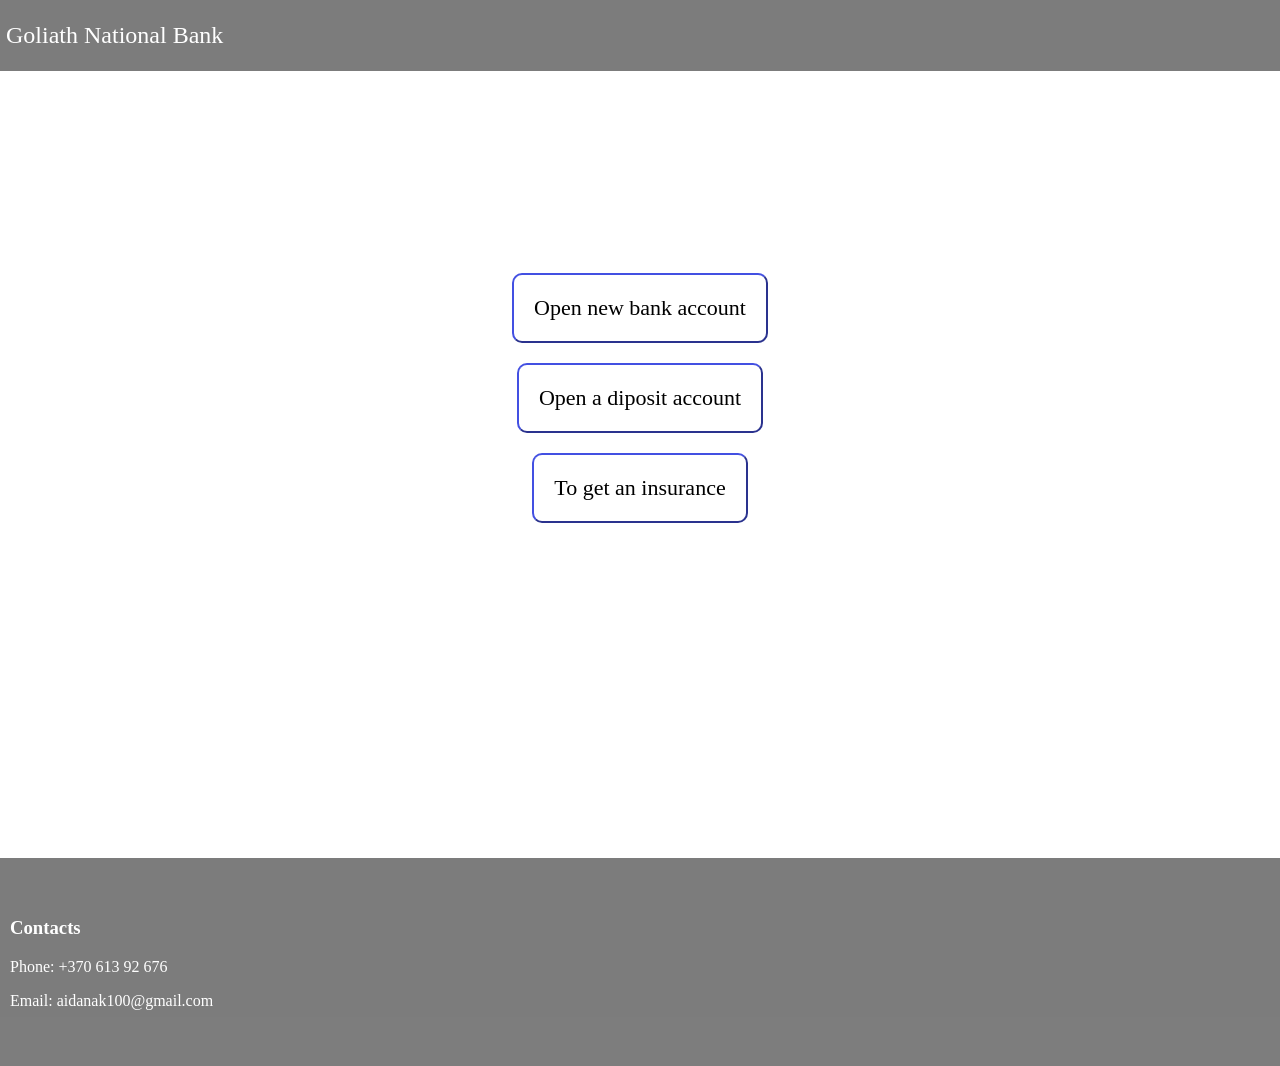
<file: hw2/index.html>
<!DOCTYPE html>
<html lang="en">

<head>
    <meta charset="utf-8">
    <title>Goliath National Bank Line-up System</title>

    <link href="assets/main.css" rel="stylesheet">
</head>

<body>
    <header id="header" class="header">
        <div>
            <a href="index.html" class="logo">
                <h1 class="sitename">Goliath National Bank</h1>
            </a>
        </div>
    </header>

    <main class="main">
        <section>
            <div class="container">
                <div class="first-btn">
                    <a href="open_new_bank_account.html" class="open_new_bank_account">
                        <button>Open new bank account</button>
                    </a>
                </div>

                <div>
                    <a href="open_a deposit.html" class="open_a_deposit">
                        <button>Open a diposit account</button>
                    </a>
                </div>

                <div>
                    <a href="insurance.html" class="open_a_deposit">
                    <button>To get an insurance</button>
                    </a>
                </div>

            </div>
        </section>
        
    </main>

    <footer id="footer" class="footer">
        <div class="container">
            <h3>Contacts</h3>
            <p>Phone: +370 613 92 676</p>
            <p>Email: aidanak100@gmail.com</p>
        </div>
    </footer>

</body>
</file>
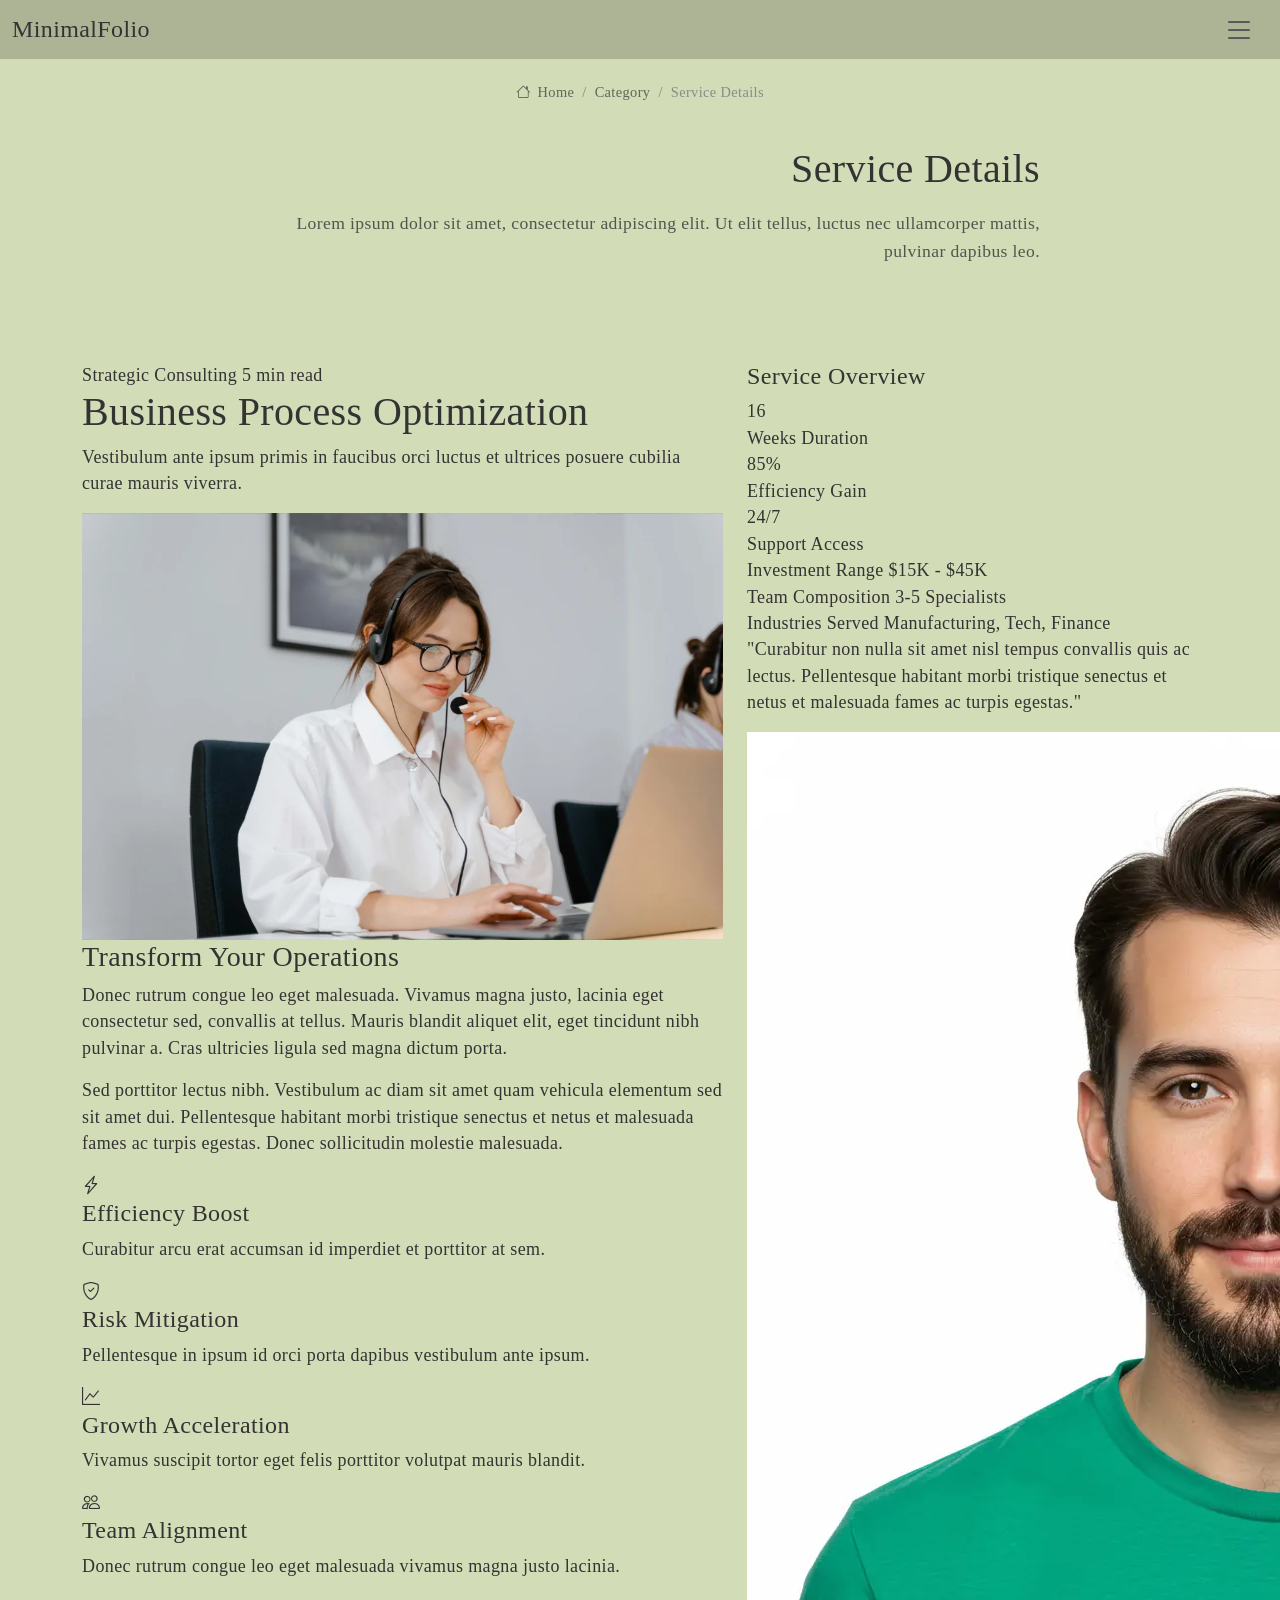
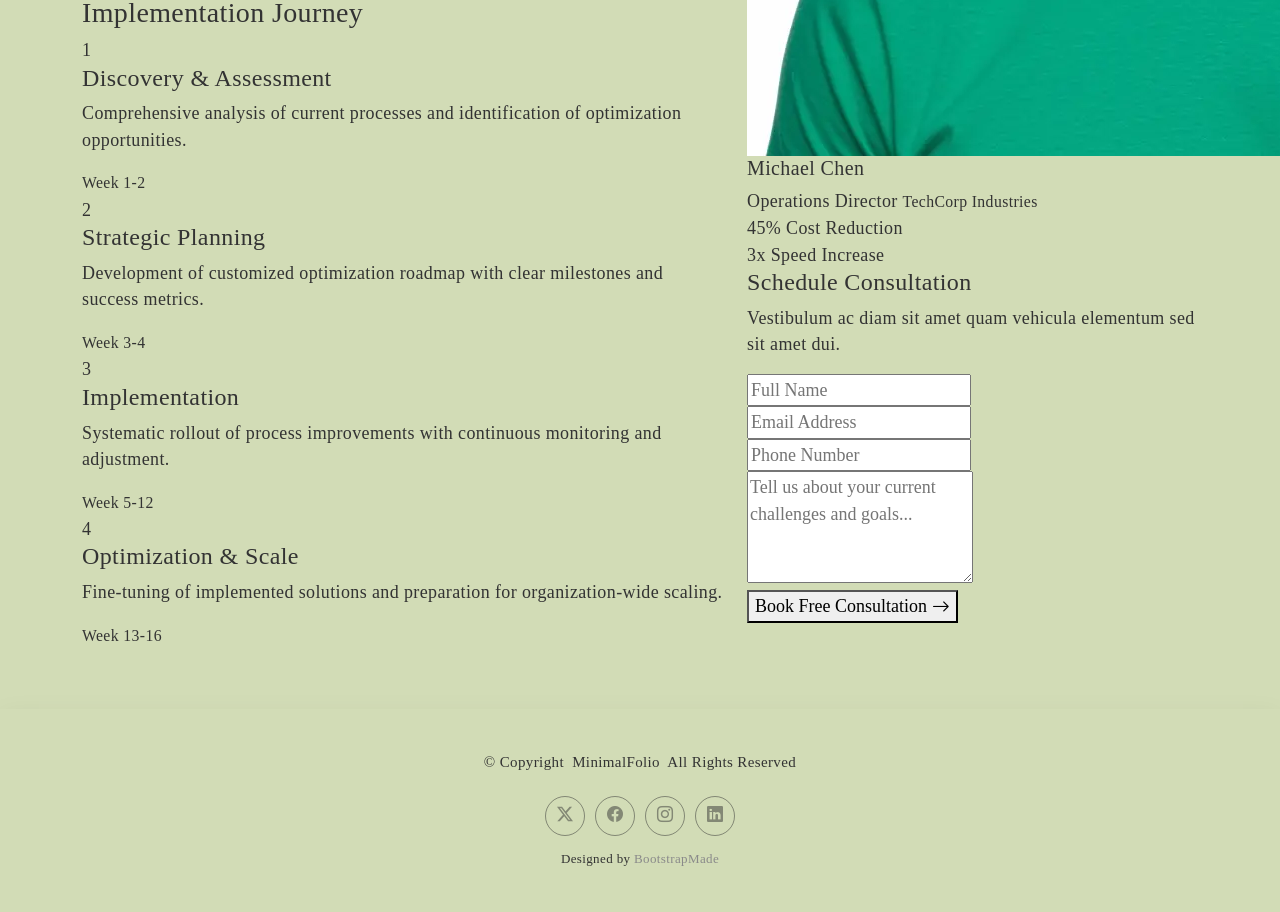
<file: service-details.html>
<!DOCTYPE html>
<html lang="en">

<head>
  <meta charset="utf-8">
  <meta content="width=device-width, initial-scale=1.0" name="viewport">
  <title>Service Details - MinimalFolio Bootstrap Template</title>
  <meta name="description" content="">
  <meta name="keywords" content="">

  <!-- Favicons -->
  <link href="assets/img/favicon.png" rel="icon">
  <link href="assets/img/apple-touch-icon.png" rel="apple-touch-icon">

  <!-- Fonts -->
  <link href="https://fonts.googleapis.com" rel="preconnect">
  <link href="https://fonts.gstatic.com" rel="preconnect" crossorigin>
  <link href="https://fonts.googleapis.com/css2?family=Roboto:ital,wght@0,100;0,300;0,400;0,500;0,700;0,900;1,100;1,300;1,400;1,500;1,700;1,900&family=Raleway:ital,wght@0,100;0,200;0,300;0,400;0,500;0,600;0,700;0,800;0,900;1,100;1,200;1,300;1,400;1,500;1,600;1,700;1,800;1,900&family=Quicksand:wght@300;400;500;600;700&display=swap" rel="stylesheet">

  <!-- Vendor CSS Files -->
  <link href="assets/vendor/bootstrap/css/bootstrap.min.css" rel="stylesheet">
  <link href="assets/vendor/bootstrap-icons/bootstrap-icons.css" rel="stylesheet">
  <link href="assets/vendor/aos/aos.css" rel="stylesheet">
  <link href="assets/vendor/glightbox/css/glightbox.min.css" rel="stylesheet">
  <link href="assets/vendor/swiper/swiper-bundle.min.css" rel="stylesheet">

  <!-- Main CSS File -->
  <link href="assets/css/main.css" rel="stylesheet">

  <!-- =======================================================
  * Template Name: MinimalFolio
  * Template URL: https://bootstrapmade.com/minimalfolio-bootstrap-portfolio-template/
  * Updated: Aug 05 2025 with Bootstrap v5.3.7
  * Author: BootstrapMade.com
  * License: https://bootstrapmade.com/license/
  ======================================================== -->
</head>

<body class="service-details-page">

  <header id="header" class="header d-flex align-items-center position-relative">
    <div class="container-fluid position-relative d-flex align-items-center justify-content-between">

      <a href="index.html" class="logo d-flex align-items-center">
        <!-- Uncomment the line below if you also wish to use an image logo -->
        <!-- <img src="assets/img/logo.webp" alt=""> -->
        <h1 class="sitename">MinimalFolio</h1>
      </a>

      <nav id="navmenu" class="navmenu">
        <ul>
          <li><a href="#hero">Home</a></li>
          <li><a href="#about">About</a></li>
          <li><a href="#resume">Resume</a></li>
          <li><a href="#portfolio">Portfolio</a></li>
          <li><a href="#services">Services</a></li>
          <li class="dropdown"><a href="#"><span>Dropdown</span> <i class="bi bi-chevron-down toggle-dropdown"></i></a>
            <ul>
              <li><a href="#">Dropdown 1</a></li>
              <li class="dropdown"><a href="#"><span>Deep Dropdown</span> <i class="bi bi-chevron-down toggle-dropdown"></i></a>
                <ul>
                  <li><a href="#">Deep Dropdown 1</a></li>
                  <li><a href="#">Deep Dropdown 2</a></li>
                  <li><a href="#">Deep Dropdown 3</a></li>
                  <li><a href="#">Deep Dropdown 4</a></li>
                  <li><a href="#">Deep Dropdown 5</a></li>
                </ul>
              </li>
              <li><a href="#">Dropdown 2</a></li>
              <li><a href="#">Dropdown 3</a></li>
              <li><a href="#">Dropdown 4</a></li>
            </ul>
          </li>
          <li><a href="#contact">Contact</a></li>
        </ul>
        <i class="mobile-nav-toggle d-xl-none bi bi-list"></i>
      </nav>

    </div>
  </header>

  <main class="main">

    <!-- Page Title -->
    <div class="page-title">
      <div class="breadcrumbs">
        <nav aria-label="breadcrumb">
          <ol class="breadcrumb">
            <li class="breadcrumb-item"><a href="#"><i class="bi bi-house"></i> Home</a></li>
            <li class="breadcrumb-item"><a href="#">Category</a></li>
            <li class="breadcrumb-item active current">Service Details</li>
          </ol>
        </nav>
      </div>

      <div class="title-wrapper">
        <h1>Service Details</h1>
        <p>Lorem ipsum dolor sit amet, consectetur adipiscing elit. Ut elit tellus, luctus nec ullamcorper mattis, pulvinar dapibus leo.</p>
      </div>
    </div><!-- End Page Title -->

    <!-- Service Details Section -->
    <section id="service-details" class="service-details section">

      <div class="container" data-aos="fade-up" data-aos-delay="100">

        <div class="row">

          <!-- Main Content Area -->
          <div class="col-lg-7">

            <!-- Hero Service Introduction -->
            <div class="service-hero" data-aos="fade-up" data-aos-delay="100">
              <div class="service-meta">
                <span class="service-category">Strategic Consulting</span>
                <span class="reading-time">5 min read</span>
              </div>
              <h1>Business Process Optimization</h1>
              <p class="service-description">Vestibulum ante ipsum primis in faucibus orci luctus et ultrices posuere cubilia curae mauris viverra.</p>
            </div>

            <!-- Service Visual -->
            <div class="service-visual" data-aos="zoom-in" data-aos-delay="200">
              <img src="assets/img/services/services-7.webp" alt="Business Process Optimization" class="img-fluid">
            </div>

            <!-- Service Content -->
            <div class="service-narrative" data-aos="fade-up" data-aos-delay="300">
              <h3>Transform Your Operations</h3>
              <p>Donec rutrum congue leo eget malesuada. Vivamus magna justo, lacinia eget consectetur sed, convallis at tellus. Mauris blandit aliquet elit, eget tincidunt nibh pulvinar a. Cras ultricies ligula sed magna dictum porta.</p>

              <p>Sed porttitor lectus nibh. Vestibulum ac diam sit amet quam vehicula elementum sed sit amet dui. Pellentesque habitant morbi tristique senectus et netus et malesuada fames ac turpis egestas. Donec sollicitudin molestie malesuada.</p>

              <!-- Key Benefits Grid -->
              <div class="benefits-grid" data-aos="fade-up" data-aos-delay="400">
                <div class="benefit-card">
                  <div class="benefit-icon">
                    <i class="bi bi-lightning-charge"></i>
                  </div>
                  <h4>Efficiency Boost</h4>
                  <p>Curabitur arcu erat accumsan id imperdiet et porttitor at sem.</p>
                </div>

                <div class="benefit-card">
                  <div class="benefit-icon">
                    <i class="bi bi-shield-check"></i>
                  </div>
                  <h4>Risk Mitigation</h4>
                  <p>Pellentesque in ipsum id orci porta dapibus vestibulum ante ipsum.</p>
                </div>

                <div class="benefit-card">
                  <div class="benefit-icon">
                    <i class="bi bi-graph-up"></i>
                  </div>
                  <h4>Growth Acceleration</h4>
                  <p>Vivamus suscipit tortor eget felis porttitor volutpat mauris blandit.</p>
                </div>

                <div class="benefit-card">
                  <div class="benefit-icon">
                    <i class="bi bi-people"></i>
                  </div>
                  <h4>Team Alignment</h4>
                  <p>Donec rutrum congue leo eget malesuada vivamus magna justo lacinia.</p>
                </div>
              </div>

            </div>

            <!-- Implementation Timeline -->
            <div class="timeline-section" data-aos="fade-up" data-aos-delay="500">
              <h3>Implementation Journey</h3>
              <div class="timeline">
                <div class="timeline-item">
                  <div class="timeline-marker">
                    <span>1</span>
                  </div>
                  <div class="timeline-content">
                    <h4>Discovery &amp; Assessment</h4>
                    <p>Comprehensive analysis of current processes and identification of optimization opportunities.</p>
                    <small>Week 1-2</small>
                  </div>
                </div>

                <div class="timeline-item">
                  <div class="timeline-marker">
                    <span>2</span>
                  </div>
                  <div class="timeline-content">
                    <h4>Strategic Planning</h4>
                    <p>Development of customized optimization roadmap with clear milestones and success metrics.</p>
                    <small>Week 3-4</small>
                  </div>
                </div>

                <div class="timeline-item">
                  <div class="timeline-marker">
                    <span>3</span>
                  </div>
                  <div class="timeline-content">
                    <h4>Implementation</h4>
                    <p>Systematic rollout of process improvements with continuous monitoring and adjustment.</p>
                    <small>Week 5-12</small>
                  </div>
                </div>

                <div class="timeline-item">
                  <div class="timeline-marker">
                    <span>4</span>
                  </div>
                  <div class="timeline-content">
                    <h4>Optimization &amp; Scale</h4>
                    <p>Fine-tuning of implemented solutions and preparation for organization-wide scaling.</p>
                    <small>Week 13-16</small>
                  </div>
                </div>
              </div>
            </div>

          </div><!-- End Main Content -->

          <!-- Service Sidebar -->
          <div class="col-lg-5">
            <div class="service-sidebar" data-aos="fade-up" data-aos-delay="200">

              <!-- Service Overview Card -->
              <div class="overview-card">
                <div class="overview-header">
                  <h4>Service Overview</h4>
                </div>
                <div class="overview-stats">
                  <div class="stat-item">
                    <div class="stat-number">16</div>
                    <div class="stat-label">Weeks Duration</div>
                  </div>
                  <div class="stat-item">
                    <div class="stat-number">85%</div>
                    <div class="stat-label">Efficiency Gain</div>
                  </div>
                  <div class="stat-item">
                    <div class="stat-number">24/7</div>
                    <div class="stat-label">Support Access</div>
                  </div>
                </div>

                <div class="overview-details">
                  <div class="detail-row">
                    <span class="detail-label">Investment Range</span>
                    <span class="detail-value">$15K - $45K</span>
                  </div>
                  <div class="detail-row">
                    <span class="detail-label">Team Composition</span>
                    <span class="detail-value">3-5 Specialists</span>
                  </div>
                  <div class="detail-row">
                    <span class="detail-label">Industries Served</span>
                    <span class="detail-value">Manufacturing, Tech, Finance</span>
                  </div>
                </div>
              </div>

              <!-- Client Success Story -->
              <div class="success-story">
                <div class="story-quote">
                  <p>"Curabitur non nulla sit amet nisl tempus convallis quis ac lectus. Pellentesque habitant morbi tristique senectus et netus et malesuada fames ac turpis egestas."</p>
                </div>
                <div class="story-author">
                  <img src="assets/img/person/person-m-8.webp" alt="Michael Chen" class="author-avatar">
                  <div class="author-details">
                    <h5>Michael Chen</h5>
                    <span>Operations Director</span>
                    <small>TechCorp Industries</small>
                  </div>
                </div>
                <div class="story-metrics">
                  <div class="metric">
                    <span class="metric-value">45%</span>
                    <span class="metric-label">Cost Reduction</span>
                  </div>
                  <div class="metric">
                    <span class="metric-value">3x</span>
                    <span class="metric-label">Speed Increase</span>
                  </div>
                </div>
              </div>

              <!-- Consultation Form -->
              <div class="consultation-form">
                <div class="form-header">
                  <h4>Schedule Consultation</h4>
                  <p>Vestibulum ac diam sit amet quam vehicula elementum sed sit amet dui.</p>
                </div>

                <form action="forms/consultation.php" method="post" class="php-email-form">
                  <div class="form-group">
                    <input type="text" name="name" class="form-input" placeholder="Full Name" required="">
                  </div>

                  <div class="form-group">
                    <input type="email" name="email" class="form-input" placeholder="Email Address" required="">
                  </div>

                  <div class="form-group">
                    <input type="tel" name="phone" class="form-input" placeholder="Phone Number">
                  </div>

                  <input type="hidden" name="subject" value="Business Process Optimization Consultation">

                  <div class="form-group">
                    <textarea name="message" class="form-input" rows="4" placeholder="Tell us about your current challenges and goals..." required=""></textarea>
                  </div>

                  <div class="loading">Loading</div>
                  <div class="error-message"></div>
                  <div class="sent-message">Your consultation request has been sent. Thank you!</div>

                  <button type="submit" class="btn-consultation">
                    <span>Book Free Consultation</span>
                    <i class="bi bi-arrow-right"></i>
                  </button>
                </form>
              </div>

            </div>
          </div><!-- End Sidebar -->

        </div>

      </div>

    </section><!-- /Service Details Section -->

  </main>

  <footer id="footer" class="footer">

    <div class="container">
      <div class="copyright text-center ">
        <p>© <span>Copyright</span> <strong class="px-1 sitename">MinimalFolio</strong> <span>All Rights Reserved</span></p>
      </div>
      <div class="social-links d-flex justify-content-center">
        <a href=""><i class="bi bi-twitter-x"></i></a>
        <a href=""><i class="bi bi-facebook"></i></a>
        <a href=""><i class="bi bi-instagram"></i></a>
        <a href=""><i class="bi bi-linkedin"></i></a>
      </div>
      <div class="credits">
        <!-- All the links in the footer should remain intact. -->
        <!-- You can delete the links only if you've purchased the pro version. -->
        <!-- Licensing information: https://bootstrapmade.com/license/ -->
        <!-- Purchase the pro version with working PHP/AJAX contact form: [buy-url] -->
        Designed by <a href="https://bootstrapmade.com/">BootstrapMade</a>
      </div>
    </div>

  </footer>

  <!-- Scroll Top -->
  <a href="#" id="scroll-top" class="scroll-top d-flex align-items-center justify-content-center"><i class="bi bi-arrow-up-short"></i></a>

  <!-- Preloader -->
  <div id="preloader">
    <div></div>
    <div></div>
    <div></div>
    <div></div>
  </div>

  <!-- Vendor JS Files -->
  <script src="assets/vendor/bootstrap/js/bootstrap.bundle.min.js"></script>
  <script src="assets/vendor/php-email-form/validate.js"></script>
  <script src="assets/vendor/aos/aos.js"></script>
  <script src="assets/vendor/typed.js/typed.umd.js"></script>
  <script src="assets/vendor/waypoints/noframework.waypoints.js"></script>
  <script src="assets/vendor/imagesloaded/imagesloaded.pkgd.min.js"></script>
  <script src="assets/vendor/isotope-layout/isotope.pkgd.min.js"></script>
  <script src="assets/vendor/glightbox/js/glightbox.min.js"></script>
  <script src="assets/vendor/swiper/swiper-bundle.min.js"></script>

  <!-- Main JS File -->
  <script src="assets/js/main.js"></script>

</body>

</html>
</file>
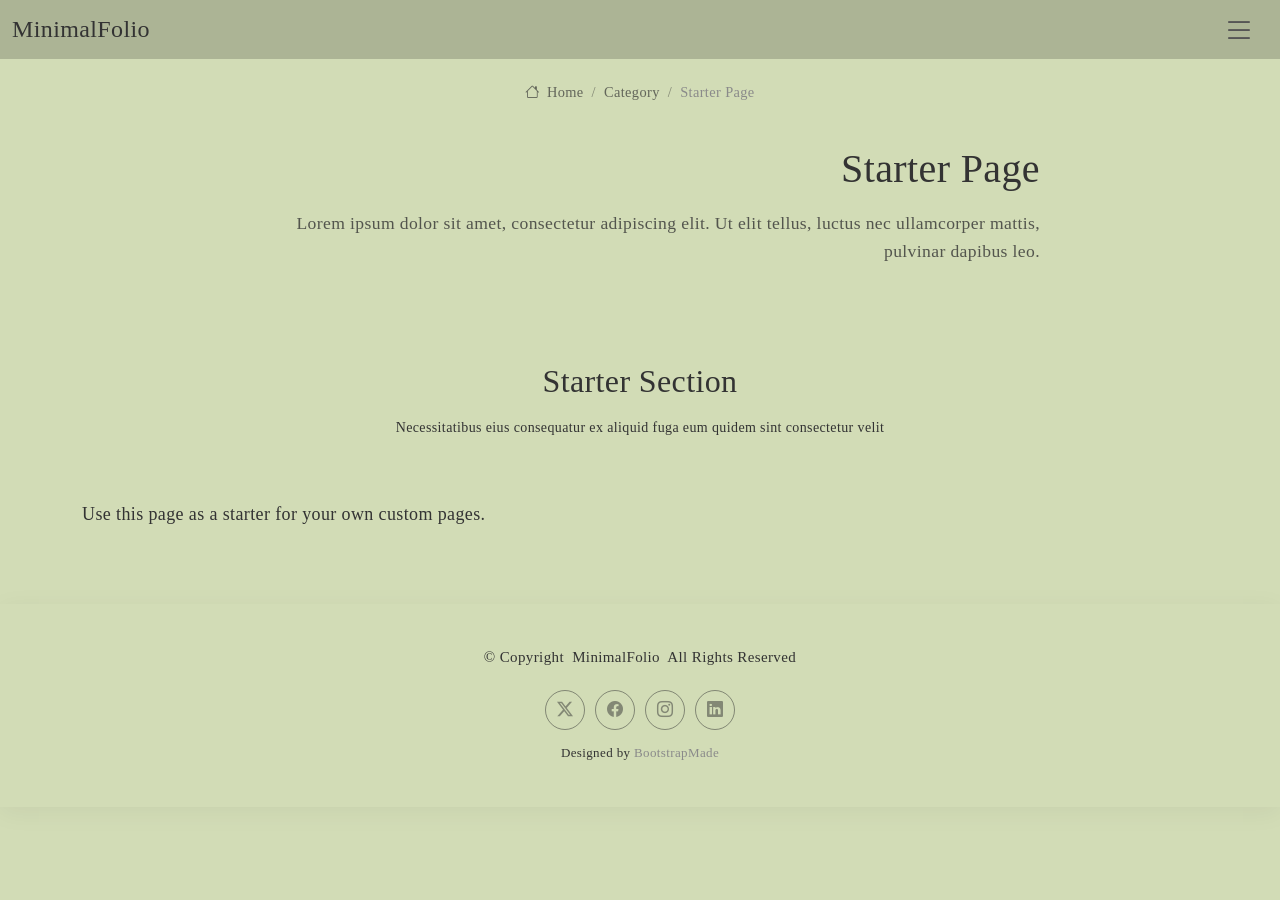
<file: starter-page.html>
<!DOCTYPE html>
<html lang="en">

<head>
  <meta charset="utf-8">
  <meta content="width=device-width, initial-scale=1.0" name="viewport">
  <title>Starter Page - MinimalFolio Bootstrap Template</title>
  <meta name="description" content="">
  <meta name="keywords" content="">

  <!-- Favicons -->
  <link href="assets/img/favicon.png" rel="icon">
  <link href="assets/img/apple-touch-icon.png" rel="apple-touch-icon">

  <!-- Fonts -->
  <link href="https://fonts.googleapis.com" rel="preconnect">
  <link href="https://fonts.gstatic.com" rel="preconnect" crossorigin>
  <link href="https://fonts.googleapis.com/css2?family=Roboto:ital,wght@0,100;0,300;0,400;0,500;0,700;0,900;1,100;1,300;1,400;1,500;1,700;1,900&family=Raleway:ital,wght@0,100;0,200;0,300;0,400;0,500;0,600;0,700;0,800;0,900;1,100;1,200;1,300;1,400;1,500;1,600;1,700;1,800;1,900&family=Quicksand:wght@300;400;500;600;700&display=swap" rel="stylesheet">

  <!-- Vendor CSS Files -->
  <link href="assets/vendor/bootstrap/css/bootstrap.min.css" rel="stylesheet">
  <link href="assets/vendor/bootstrap-icons/bootstrap-icons.css" rel="stylesheet">
  <link href="assets/vendor/aos/aos.css" rel="stylesheet">
  <link href="assets/vendor/glightbox/css/glightbox.min.css" rel="stylesheet">
  <link href="assets/vendor/swiper/swiper-bundle.min.css" rel="stylesheet">

  <!-- Main CSS File -->
  <link href="assets/css/main.css" rel="stylesheet">

  <!-- =======================================================
  * Template Name: MinimalFolio
  * Template URL: https://bootstrapmade.com/minimalfolio-bootstrap-portfolio-template/
  * Updated: Aug 05 2025 with Bootstrap v5.3.7
  * Author: BootstrapMade.com
  * License: https://bootstrapmade.com/license/
  ======================================================== -->
</head>

<body class="starter-page-page">

  <header id="header" class="header d-flex align-items-center position-relative">
    <div class="container-fluid position-relative d-flex align-items-center justify-content-between">

      <a href="index.html" class="logo d-flex align-items-center">
        <!-- Uncomment the line below if you also wish to use an image logo -->
        <!-- <img src="assets/img/logo.webp" alt=""> -->
        <h1 class="sitename">MinimalFolio</h1>
      </a>

      <nav id="navmenu" class="navmenu">
        <ul>
          <li><a href="#hero">Home</a></li>
          <li><a href="#about">About</a></li>
          <li><a href="#resume">Resume</a></li>
          <li><a href="#portfolio">Portfolio</a></li>
          <li><a href="#services">Services</a></li>
          <li class="dropdown"><a href="#"><span>Dropdown</span> <i class="bi bi-chevron-down toggle-dropdown"></i></a>
            <ul>
              <li><a href="#">Dropdown 1</a></li>
              <li class="dropdown"><a href="#"><span>Deep Dropdown</span> <i class="bi bi-chevron-down toggle-dropdown"></i></a>
                <ul>
                  <li><a href="#">Deep Dropdown 1</a></li>
                  <li><a href="#">Deep Dropdown 2</a></li>
                  <li><a href="#">Deep Dropdown 3</a></li>
                  <li><a href="#">Deep Dropdown 4</a></li>
                  <li><a href="#">Deep Dropdown 5</a></li>
                </ul>
              </li>
              <li><a href="#">Dropdown 2</a></li>
              <li><a href="#">Dropdown 3</a></li>
              <li><a href="#">Dropdown 4</a></li>
            </ul>
          </li>
          <li><a href="#contact">Contact</a></li>
        </ul>
        <i class="mobile-nav-toggle d-xl-none bi bi-list"></i>
      </nav>

    </div>
  </header>

  <main class="main">

    <!-- Page Title -->
    <div class="page-title">
      <div class="breadcrumbs">
        <nav aria-label="breadcrumb">
          <ol class="breadcrumb">
            <li class="breadcrumb-item"><a href="#"><i class="bi bi-house"></i> Home</a></li>
            <li class="breadcrumb-item"><a href="#">Category</a></li>
            <li class="breadcrumb-item active current">Starter Page</li>
          </ol>
        </nav>
      </div>

      <div class="title-wrapper">
        <h1>Starter Page</h1>
        <p>Lorem ipsum dolor sit amet, consectetur adipiscing elit. Ut elit tellus, luctus nec ullamcorper mattis, pulvinar dapibus leo.</p>
      </div>
    </div><!-- End Page Title -->

    <!-- Starter Section Section -->
    <section id="starter-section" class="starter-section section">

      <!-- Section Title -->
      <div class="container section-title" data-aos="fade-up">
        <h2>Starter Section</h2>
        <p>Necessitatibus eius consequatur ex aliquid fuga eum quidem sint consectetur velit</p>
      </div><!-- End Section Title -->

      <div class="container" data-aos="fade-up">
        <p>Use this page as a starter for your own custom pages.</p>
      </div>

    </section><!-- /Starter Section Section -->

  </main>

  <footer id="footer" class="footer">

    <div class="container">
      <div class="copyright text-center ">
        <p>© <span>Copyright</span> <strong class="px-1 sitename">MinimalFolio</strong> <span>All Rights Reserved</span></p>
      </div>
      <div class="social-links d-flex justify-content-center">
        <a href=""><i class="bi bi-twitter-x"></i></a>
        <a href=""><i class="bi bi-facebook"></i></a>
        <a href=""><i class="bi bi-instagram"></i></a>
        <a href=""><i class="bi bi-linkedin"></i></a>
      </div>
      <div class="credits">
        <!-- All the links in the footer should remain intact. -->
        <!-- You can delete the links only if you've purchased the pro version. -->
        <!-- Licensing information: https://bootstrapmade.com/license/ -->
        <!-- Purchase the pro version with working PHP/AJAX contact form: [buy-url] -->
        Designed by <a href="https://bootstrapmade.com/">BootstrapMade</a>
      </div>
    </div>

  </footer>

  <!-- Scroll Top -->
  <a href="#" id="scroll-top" class="scroll-top d-flex align-items-center justify-content-center"><i class="bi bi-arrow-up-short"></i></a>

  <!-- Preloader -->
  <div id="preloader">
    <div></div>
    <div></div>
    <div></div>
    <div></div>
  </div>

  <!-- Vendor JS Files -->
  <script src="assets/vendor/bootstrap/js/bootstrap.bundle.min.js"></script>
  <script src="assets/vendor/php-email-form/validate.js"></script>
  <script src="assets/vendor/aos/aos.js"></script>
  <script src="assets/vendor/typed.js/typed.umd.js"></script>
  <script src="assets/vendor/waypoints/noframework.waypoints.js"></script>
  <script src="assets/vendor/imagesloaded/imagesloaded.pkgd.min.js"></script>
  <script src="assets/vendor/isotope-layout/isotope.pkgd.min.js"></script>
  <script src="assets/vendor/glightbox/js/glightbox.min.js"></script>
  <script src="assets/vendor/swiper/swiper-bundle.min.js"></script>

  <!-- Main JS File -->
  <script src="assets/js/main.js"></script>

</body>

</html>
</file>
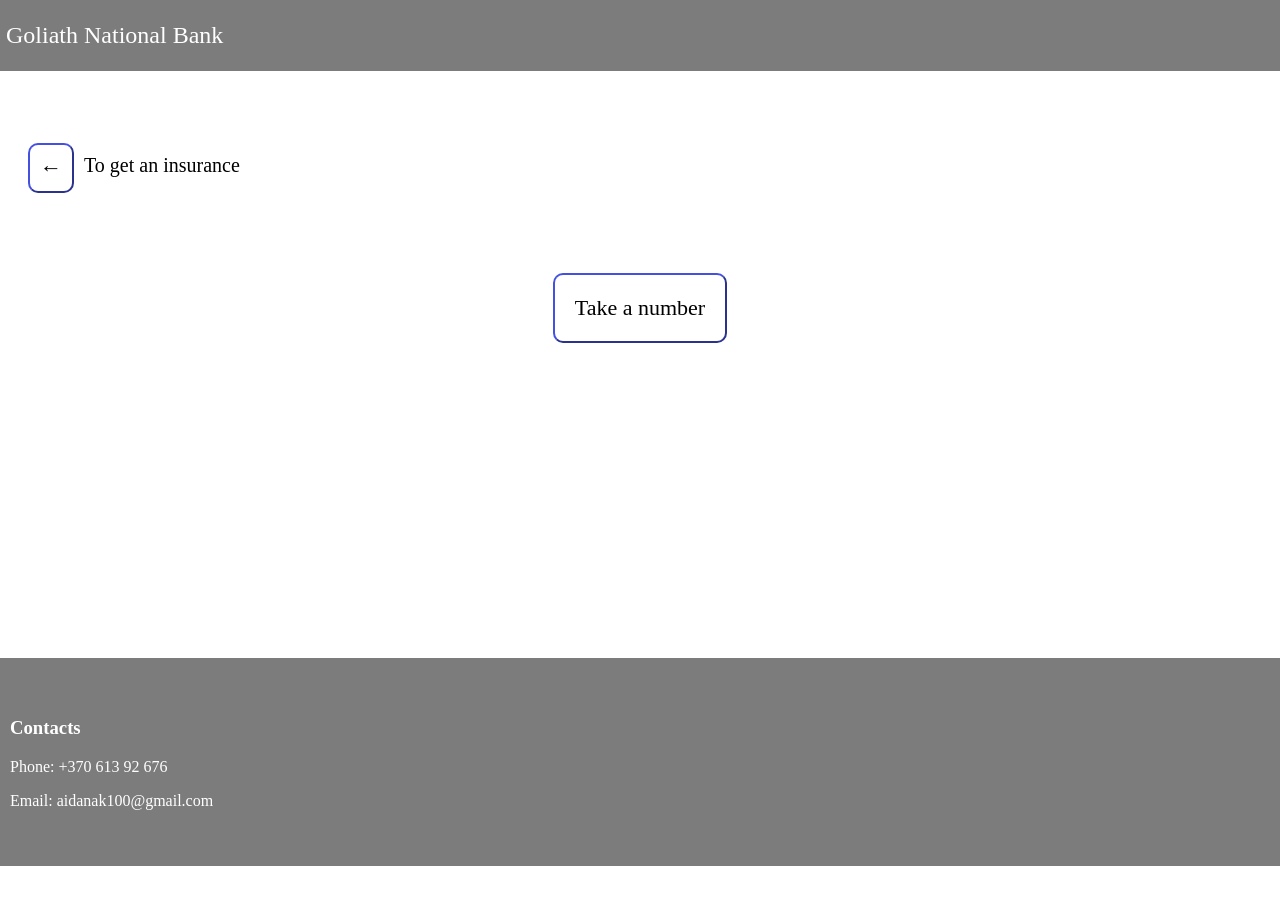
<file: hw2/insurance.html>
<!DOCTYPE html>
<html lang="en">

<head>
    <meta charset="utf-8">
    <title>Goliath National Bank Line-up System</title>

    <link href="assets/main.css" rel="stylesheet">
</head>

<body data-service="insurance">
    <header id="header" class="header">
        <div>
            <a href="index.html" class="logo">
                <h1 class="sitename">Goliath National Bank</h1>
            </a>
        </div>
    </header>

    <main class="main-one">
        <section id="take-number" class="container">
            <div class="return">
                <a href="index.html" class="first-page">
                    <button>&larr;</button>
                </a>
                <p>To get an insurance</p>
            </div>
            <div class="take-number">
                <button id="take-number-btn">Take a number</button>
            </div>
            <div class="ticket-info" id="ticket-info" style="display: none;">
                <p>Number: <span id="ticket-number"></span></p>
                <p>Service: Getting an insurance</p>
                <p>Wait time: ~15 min</p>
            </div>
        </section>
    </main>

    <footer id="footer" class="footer">
        <div class="container">
            <h3>Contacts</h3>
            <p>Phone: +370 613 92 676</p>
            <p>Email: aidanak100@gmail.com</p>
        </div>
    </footer>

    <script src="assets/main.js"></script>

</body>
</html>
</file>
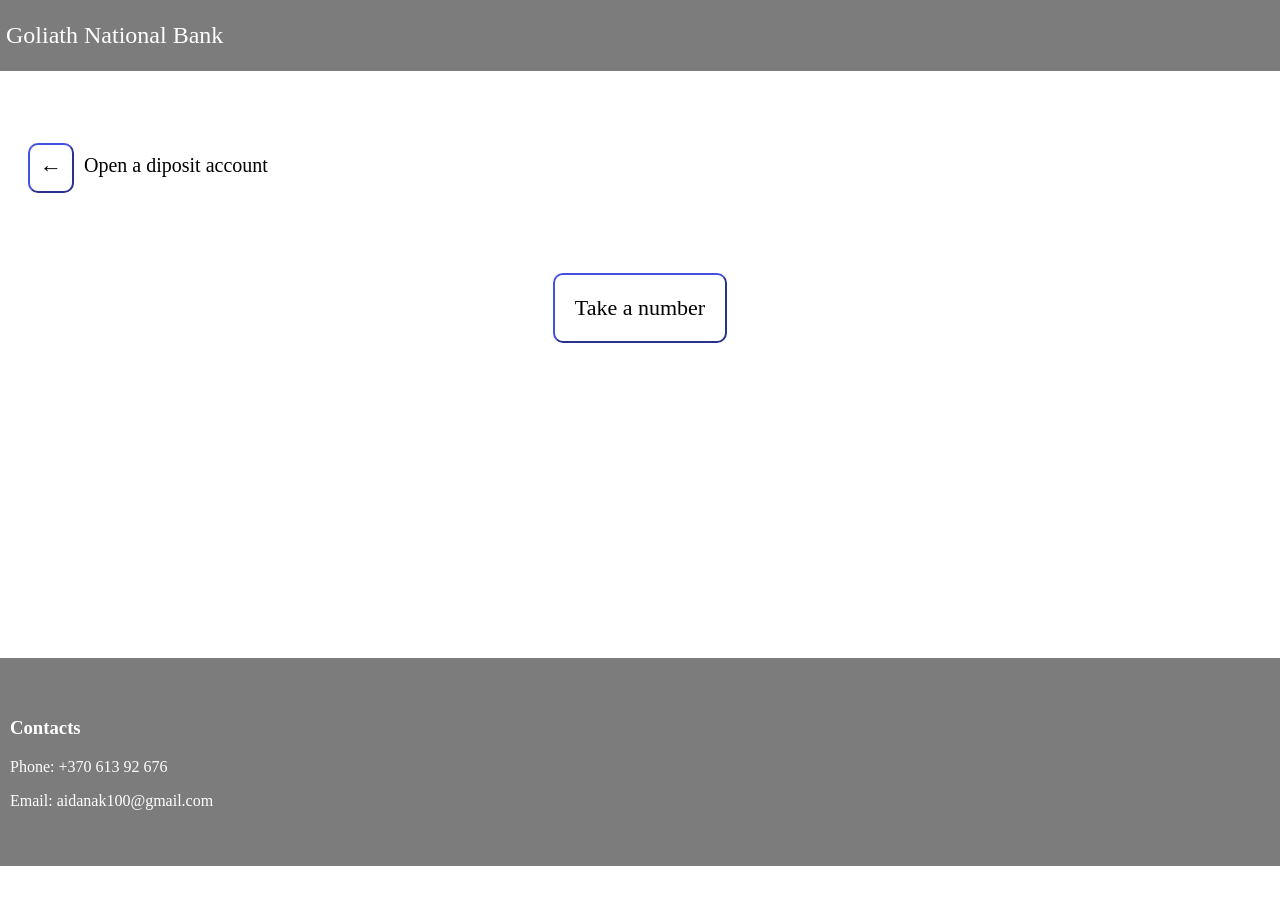
<file: hw2/open_a deposit.html>
<!DOCTYPE html>
<html lang="en">

<head>
    <meta charset="utf-8">
    <title>Goliath National Bank Line-up System</title>

    <link href="assets/main.css" rel="stylesheet">
</head>

<body data-service="deposit">
    <header id="header" class="header">
        <div>
            <a href="index.html" class="logo">
                <h1 class="sitename">Goliath National Bank</h1>
            </a>
        </div>
    </header>

    <main class="main-one">
        <section id="take-number" class="container">
            <div class="return">
                <a href="index.html" class="first-page">
                    <button>&larr;</button>
                </a>
                <p>Open a diposit account</p>
            </div>
            <div class="take-number">
                <button id="take-number-btn">Take a number</button>
            </div>
            <div class="ticket-info" id="ticket-info" style="display: none;">
                <p>Number: <span id="ticket-number"></span></p>
                <p>Service: Opening a diposit account</p>
                <p>Wait time: ~15 min</p>
            </div>
        </section>
    </main>

    <footer id="footer" class="footer">
        <div class="container">
            <h3>Contacts</h3>
            <p>Phone: +370 613 92 676</p>
            <p>Email: aidanak100@gmail.com</p>
        </div>
    </footer>

    <script src="assets/main.js"></script>

</body>
</html>
</file>
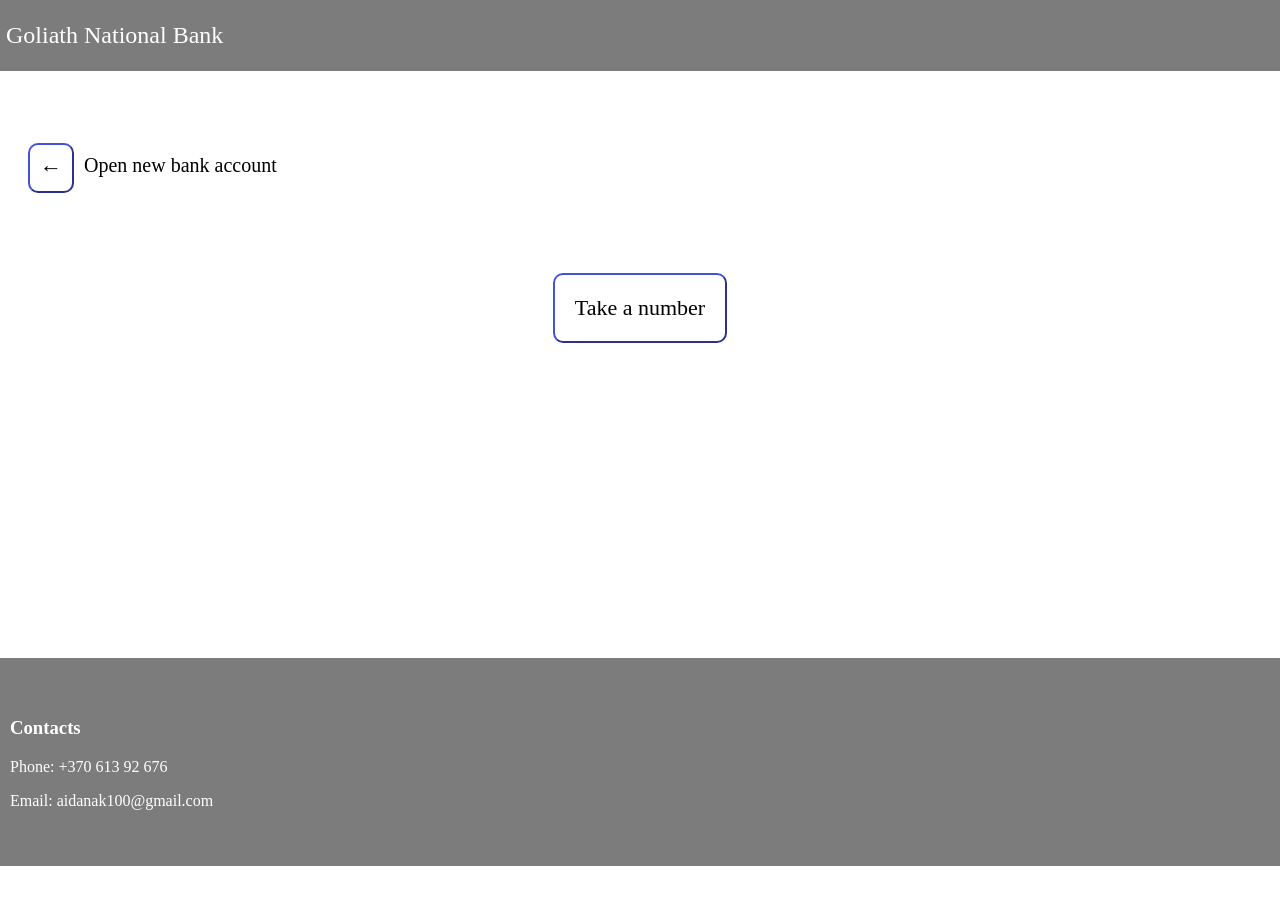
<file: hw2/open_new_bank_account.html>
<!DOCTYPE html>
<html lang="en">

<head>
    <meta charset="utf-8">
    <title>Goliath National Bank Line-up System</title>

    <link href="assets/main.css" rel="stylesheet">
</head>

<body data-service="bank_account">
    <header id="header" class="header">
        <div>
            <a href="index.html" class="logo">
                <h1 class="sitename">Goliath National Bank</h1>
            </a>
        </div>
    </header>

    <main class="main-one">
        <section id="take-number" class="container">
            <div class="return">
                <a href="index.html" class="first-page">
                    <button>&larr;</button>
                </a>
                <p>Open new bank account</p>
            </div>
            <div class="take-number">
                <button id="take-number-btn">Take a number</button>
            </div>
            <div class="ticket-info" id="ticket-info" style="display: none;">
                <p>Number: <span id="ticket-number"></span></p>
                <p>Service: Opening a bank account</p>
                <p>Wait time: ~15 min</p>
            </div>
        </section>
    </main>

    <footer id="footer" class="footer">
        <div class="container">
            <h3>Contacts</h3>
            <p>Phone: +370 613 92 676</p>
            <p>Email: aidanak100@gmail.com</p>
        </div>
    </footer>

    <script src="assets/main.js"></script>

</body>
</html>
</file>
<file: hw2/assets/main.css>
:root {
    --default-font: "Times New Roman", Times, serif;
    --heading-font: "Garamond",  serif; 
}

h1,
h2,
h3 {
    font-family: var(--heading-font);
}

a {
    color: #333333;
    text-decoration: dotted;
}

button {
    font-size: 22px;
    font-family: var(--default-font);
    border-radius: 10px;
    padding: 20px;
    background-color: #ffffff;
    border-color: #4350e2;
}

button:hover {
    background-color: #4350e2;
    color: #ffffff;
    animation: movek .4s;
}

a:hover {
    text-decoration: none;
}

@keyframes movek {
    0% {transform: scale(1)}
    50% {transform: scale(0.98)}
    100% {transform: scale(1);}
}

section,
.section {
    padding: 60px 0;
}

.header {
    background-color: rgba(56, 56, 56, 0.655);
    padding: 6px;
    margin: -8px;
}

.header .sitename {
    font-size: 24px;
    font-weight: 10;
    color: #ffffff;
}


.main .container div {
    display: flex;
    justify-content: center;
    padding-bottom: 20px;
}

.main .container .first-btn {
    padding-top: 150px;
    display: flex;
    align-items: center;
}

.footer {
    background-color: rgba(56, 56, 56, 0.655);
    color: #ffffff;
    position: relative;
    padding: 40px 10px;
    margin: -8px;
    margin-top: 255px;
}

.main-one .return {
    display: flex;
    padding: 20px;
}

.main-one .return button {
    padding: 10px;
}

.main-one .return p {
    margin: 11px 10px;
    font-size: 20px;
}

.main-one .take-number {
    display: flex;
    justify-content: center;
    padding-top: 60px;
}

.main-one .ticket-info {
    text-align: center;
    font-size: 20px;
    border: 4px solid #4350e2;
    border-radius: 15px;
    padding: 20px;
    margin: 20px 200px 80px 200px;
}
</file>
<file: assets/css/main.css>
/**
* Template Name: MinimalFolio
* Template URL: https://bootstrapmade.com/minimalfolio-bootstrap-portfolio-template/
* Updated: Aug 05 2025 with Bootstrap v5.3.7
* Author: BootstrapMade.com
* License: https://bootstrapmade.com/license/
*/

/*--------------------------------------------------------------
# Font & Color Variables
# Help: https://bootstrapmade.com/color-system/
--------------------------------------------------------------*/
/* Fonts */
:root {
  --default-font: "Times New Roman", Times, serif;
  --heading-font: "Garamond",  serif;
  --nav-font: "Times New Roman", Times, serif;
}

/* Global Colors - The following color variables are used throughout the website. Updating them here will change the color scheme of the entire website */
:root { 
  --background-color: #d2dcb6; /* Background color for the entire website, including individual sections */
  --default-color: #333333; /* Default color used for the majority of the text content across the entire website */
  --heading-color: #333333; /* Color for headings, subheadings and title throughout the website */
  --accent-color: #8a8a8a; /* Accent color that represents your brand on the website. It's used for buttons, links, and other elements that need to stand out */
  --surface-color: #ffffff; /* The surface color is used as a background of boxed elements within sections, such as cards, icon boxes, or other elements that require a visual separation from the global background. */
  --contrast-color: #BBC863; /* Contrast color for text, ensuring readability against backgrounds of accent, heading, or default colors. */
}

/* Nav Menu Colors - The following color variables are used specifically for the navigation menu. They are separate from the global colors to allow for more customization options */
:root {
  --nav-color: #555555;  /* The default color of the main navmenu links */
  --nav-hover-color: #000000; /* Applied to main navmenu links when they are hovered over or active */
  --nav-mobile-background-color: #fafafa; /* Used as the background color for mobile navigation menu */
  --nav-dropdown-background-color: #ffffff; /* Used as the background color for dropdown items that appear when hovering over primary navigation items */
  --nav-dropdown-color: #8f8f8f; /* Used for navigation links of the dropdown items in the navigation menu. */
  --nav-dropdown-hover-color: #000000; /* Similar to --nav-hover-color, this color is applied to dropdown navigation links when they are hovered over. */
}

/* Color Presets - These classes override global colors when applied to any section or element, providing reuse of the sam color scheme. */

.light-background {
  --background-color: #fafafa;
  --surface-color: #ffffff;
}

.dark-background {
  --background-color: #060606;
  --default-color: #ffffff;
  --heading-color: #ffffff;
  --surface-color: #252525;
  --contrast-color: #ffffff;
}

/* Smooth scroll */
:root {
  scroll-behavior: smooth;
}

/*--------------------------------------------------------------
# General Styling & Shared Classes
--------------------------------------------------------------*/
body {
  color: var(--default-color);
  background-color: var(--background-color);
  font-family: var(--default-font);
  font-size: 18px;
  font-weight: 100;
  line-height: 7mm;
  letter-spacing: 0.1mm;
}

a {
  color: var(--accent-color);
  text-decoration: dotted;
  transition: 0.3s;
}

a:hover {
  color: color-mix(in srgb, var(--accent-color), transparent 25%);
  text-decoration: none;
}

h1,
h2,
h3,
h4,
h5,
h6 {
  color: var(--heading-color);
  font-family: var(--heading-font);
}

/* PHP Email Form Messages
------------------------------*/
.php-email-form .error-message {
  display: none;
  background: #df1529;
  color: #ffffff;
  text-align: left;
  padding: 15px;
  margin-bottom: 24px;
  font-weight: 600;
}

.php-email-form .sent-message {
  display: none;
  color: #ffffff;
  background: #059652;
  text-align: center;
  padding: 15px;
  margin-bottom: 24px;
  font-weight: 600;
}

.php-email-form .loading {
  display: none;
  background: var(--surface-color);
  text-align: center;
  padding: 15px;
  margin-bottom: 24px;
}

.php-email-form .loading:before {
  content: "";
  display: inline-block;
  border-radius: 50%;
  width: 24px;
  height: 24px;
  margin: 0 10px -6px 0;
  border: 3px solid var(--accent-color);
  border-top-color: var(--surface-color);
  animation: php-email-form-loading 1s linear infinite;
}

@keyframes php-email-form-loading {
  0% {
    transform: rotate(0deg);
  }

  100% {
    transform: rotate(360deg);
  }
}

/*--------------------------------------------------------------
# Global Header
--------------------------------------------------------------*/
.header {
  --background-color: rgba(0, 0, 0, 0.182);
  color: var(--default-color);
  background-color: var(--background-color);
  padding: 15px 0;
  transition: all 0.5s;
  z-index: 997;
}

.header .logo {
  line-height: 1;
}

.header .logo img {
  max-height: 32px;
  margin-right: 8px;
}

.header .logo h1 {
  font-size: 24px;
  margin: 0;
  font-weight: 500;
  color: var(--heading-color);
}

/*--------------------------------------------------------------
# Navigation Menu
--------------------------------------------------------------*/
/* Navmenu */
.mobile-nav-toggle {
  padding: 5px;
  color: var(--nav-color);
  position: fixed;
  top: 8.5px;
  right: 20px;
  font-size: 32px;
  line-height: 0;
  cursor: pointer;
  display: block !important;
  z-index: 998;
  transition: 0.3s;
}

.mobile-nav-toggle:hover {
  color: var(--nav-hover-color);
}

.navmenu {
  position: fixed;
  top: 0;
  bottom: 0;
  right: -300px;
  z-index: 997;
  transition: 0.3s;
  width: 300px;
  overflow: hidden;
}

.navmenu ul::first-line {
  display: block;
  list-style-type: circle;
  padding: 10px 0;
  margin: 0;
  overflow-y: auto;
  transition: 0.2s;
  z-index: 998;
}

.navmenu ul ol{
  list-style-type: none;
}

.navmenu a,
.navmenu a:focus {
  color: var(--nav-dropdown-color);
  padding: 10px 20px;
  font-family: var(--nav-font);
  font-size: 16px;
  font-weight: 100;
  display:block;
  align-items:normal;
  justify-content: space-between;
  white-space: nowrap;
  transition: 0.2s;
}

.navmenu a i,
.navmenu a:focus i {
  font-size: 12px;
  line-height: 0;
  margin-left: 5px;
  width: 30px;
  height: 30px;
  display: flex;
  align-items: center;
  justify-content: center;
  border-radius: 50%;
  transition: 0.3s;
  background-color: color-mix(in srgb, var(--accent-color), transparent 90%);
}

.navmenu a i:hover,
.navmenu a:focus i:hover {
  background-color: var(--accent-color);
  color: var(--contrast-color);
}

.navmenu a:hover,
.navmenu .active,
.navmenu .active:focus {
  color: var(--nav-dropdown-hover-color);
}

.navmenu .active i,
.navmenu .active:focus i {
  background-color: var(--accent-color);
  color: var(--contrast-color);
  transform: rotate(180deg);
}

.navmenu .dropdown ul {
  position: static;
  display: none;
  z-index: 99;
  padding: 10px 0;
  margin: 10px 20px;
  box-shadow: none;
  transition: all 0.5s ease-in-out;
}

.navmenu .dropdown>.dropdown-active {
  display: block;
  background-color: var(--nav-dropdown-background-color);
  border: 1px solid color-mix(in srgb, var(--nav-dropdown-color), transparent 90%);
}

.mobile-nav-active {
  overflow: hidden;
}

.mobile-nav-active .mobile-nav-toggle {
  right: 310px;
  font-size: 36px;
}

.mobile-nav-active .navmenu {
  position: fixed;
  overflow: hidden;
  top: 0;
  bottom: 0;
  right: 0;
  background-color: var(--nav-mobile-background-color);
  transition: 0.3s;
}

/*--------------------------------------------------------------
# Global Footer
--------------------------------------------------------------*/
.footer {
  color: var(--default-color);
  background-color: var(--background-color);
  font-size: 15px;
  padding: 40px 0;
  position: relative;
  box-shadow: 0 5px 25px rgba(0, 0, 0, 0.05);
}

.footer .copyright p {
  margin-bottom: 0;
}

.footer .social-links {
  margin-top: 20px;
}

.footer .social-links a {
  display: flex;
  align-items: center;
  justify-content: center;
  width: 40px;
  height: 40px;
  border-radius: 50%;
  border: 1px solid color-mix(in srgb, var(--default-color), transparent 50%);
  font-size: 16px;
  color: color-mix(in srgb, var(--default-color), transparent 50%);
  margin: 0 5px;
  transition: 0.3s;
}

.footer .social-links a:hover {
  color: var(--accent-color);
  border-color: var(--accent-color);
}

.footer .credits {
  margin-top: 10px;
  font-size: 13px;
  text-align: center;
}

/*--------------------------------------------------------------
# Preloader
--------------------------------------------------------------*/
#preloader {
  position: fixed;
  inset: 0;
  z-index: 9999;
  overflow: hidden;
  background-color: var(--background-color);
  transition: all 0.6s ease-out;
  width: 100%;
  height: 100vh;
  display: flex;
  align-items: center;
  justify-content: center;
}

#preloader div {
  width: 13px;
  height: 13px;
  background-color: var(--accent-color);
  border-radius: 50%;
  animation-timing-function: cubic-bezier(0, 1, 1, 0);
  position: absolute;
  left: 50%;
}

#preloader div:nth-child(1) {
  left: calc(50% + 8px);
  animation: animate-preloader-1 0.6s infinite;
}

#preloader div:nth-child(2) {
  left: calc(50% + 8px);
  animation: animate-preloader-2 0.6s infinite;
}

#preloader div:nth-child(3) {
  left: calc(50% + 32px);
  animation: animate-preloader-2 0.6s infinite;
}

#preloader div:nth-child(4) {
  left: calc(50% + 56px);
  animation: animate-preloader-3 0.6s infinite;
}

@keyframes animate-preloader-1 {
  0% {
    transform: scale(0);
  }

  100% {
    transform: scale(1);
  }
}

@keyframes animate-preloader-3 {
  0% {
    transform: scale(1);
  }

  100% {
    transform: scale(0);
  }
}

@keyframes animate-preloader-2 {
  0% {
    transform: translate(0, 0);
  }

  100% {
    transform: translate(24px, 0);
  }
}

/*--------------------------------------------------------------
# Scroll Top Button
--------------------------------------------------------------*/
.scroll-top {
  position: fixed;
  visibility: hidden;
  opacity: 0;
  right: 18px;
  bottom: 15px;
  z-index: 99999;
  background-color: var(--accent-color);
  width: 40px;
  height: 40px;
  border-radius: 10px;
  transition: all 0.2s;
}

.scroll-top i {
  font-size: 24px;
  color: var(--contrast-color);
  line-height: 0;
}

.scroll-top:hover {
  background-color: color-mix(in srgb, var(--accent-color), transparent 20%);
  color: var(--contrast-color);
}

.scroll-top.active {
  visibility: visible;
  opacity: 2;
}

/*--------------------------------------------------------------
# Disable aos animation delay on mobile devices
--------------------------------------------------------------*/
@media screen and (max-width: 768px) {
  [data-aos-delay] {
    transition-delay: 0 !important;
  }
}

/*--------------------------------------------------------------
# Global Page Titles & Breadcrumbs
--------------------------------------------------------------*/
.page-title {
  text-align: right;
  padding: 20px 0;
}

.page-title .breadcrumbs {
  margin-bottom: 1.5rem;
}

.page-title .breadcrumbs .breadcrumb {
  justify-content: center;
  margin: 0;
  padding: 0;
  background: none;
}

.page-title .breadcrumbs .breadcrumb .breadcrumb-item {
  font-size: 0.9rem;
  color: color-mix(in srgb, var(--default-color), transparent 30%);
}

.page-title .breadcrumbs .breadcrumb .breadcrumb-item.active {
  color: var(--accent-color);
}

.page-title .breadcrumbs .breadcrumb .breadcrumb-item a {
  color: inherit;
  text-decoration: none;
  transition: color 0.3s ease;
  font-weight: 300;
}

.page-title .breadcrumbs .breadcrumb .breadcrumb-item a:hover {
  color: var(--accent-color);
}

.page-title .breadcrumbs .breadcrumb .breadcrumb-item a i {
  font-size: 0.9rem;
  margin-right: 0.2rem;
}

.page-title .breadcrumbs .breadcrumb .breadcrumb-item+.breadcrumb-item::before {
  color: color-mix(in srgb, var(--default-color), transparent 50%);
}

.page-title .title-wrapper {
  max-width: 800px;
  margin: 0 auto;
  padding: 1rem 0;
}

.page-title .title-wrapper h1 {
  font-size: 2.5rem;
  margin-bottom: 1rem;
  font-weight: 400;
  color: var(--heading-color);
}

.page-title .title-wrapper p {
  font-size: 1.1rem;
  color: color-mix(in srgb, var(--default-color), transparent 20%);
  margin: 0;
  line-height: 1.6;
}

@media (max-width: 768px) {
  .page-title .title-wrapper h1 {
    font-size: 2rem;
  }

  .page-title .title-wrapper p {
    font-size: 1rem;
  }
}

@media (max-width: 576px) {
  .page-title .title-wrapper h1 {
    font-size: 1.75rem;
  }
}

/*--------------------------------------------------------------
# Global Sections
--------------------------------------------------------------*/
section,
.section {
  color: var(--default-color);
  background-color: var(--background-color);
  padding: 60px 0;
  overflow: clip;
}

/*--------------------------------------------------------------
# Global Section Titles
--------------------------------------------------------------*/
.section-title {
  text-align: center;
  padding-bottom: 60px;
  position: relative;
}

.section-title h2 {
  font-size: 32px;
  font-weight: 400;
  margin-bottom: 15px;
}

.section-title p {
  margin-bottom: 0;
  font-size: 14px;
  font-weight: 300;
}

/*--------------------------------------------------------------
# Hero Section
--------------------------------------------------------------*/
.hero {
  padding-top: 60px;
  min-height: 100vh;
  display: flex;
  align-items: center;
  padding-bottom: 120px;
  /* Typographic system for hero */
  /* CTAs */
  /* Meta row */
  /* Portrait block */
  /* Gentle section visual calm */
  /* Spacing rhythm */
  /* Subtle parallax simulation for large screens */
  /* Responsive refinements */
}

.hero .intro .eyebrow .dot {
  width: 8px;
  height: 8px;
  border-radius: 50%;
  background: var(--accent-color);
  flex: 0 0 auto;
}

.hero .intro .eyebrow .text {
  font-family: var(--nav-font);
  font-size: 14px;
  letter-spacing: 0.12em;
  text-transform: uppercase;
  color: color-mix(in srgb, var(--default-color), transparent 30%);
}

.hero .intro .display-heading {
  font-family: var(--heading-font);
  font-weight: 300;
  font-size: clamp(36px, 5vw, 56px);
  line-height: 1.15;
  letter-spacing: -0.02em;
  margin-bottom: 10px;
}

.hero .intro .lead {
  font-size: 18px;
  line-height: 1.8;
  color: color-mix(in srgb, var(--default-color), transparent 10%);
  max-width: 58ch;
}

.hero .btn-ghost {
  --_hover: color-mix(in srgb, var(--accent-color), transparent 85%);
  border: 1px solid var(--_border);
  color: var(--accent-color);
  background-color: var(--surface-color);
  padding: 10px 18px;
  border-radius: 10px;
  transition: all 0.2s ease-in-out;
}

.hero .btn-ghost:hover,
.hero .btn-ghost:focus {
  border-color: var(--accent-color);
  color: var(--default-color);
  box-shadow: 0 0 0 2px color-mix(in srgb, var(--accent-color), transparent 80%);
  outline: none;
}

.hero .btn-ghost:active {
  transform: translateY(1px);
}

.hero .link-underline {
  position: relative;
  color: var(--default-color);
  font-weight: 400;
  padding-bottom: 2px;
  transition: color 0.2s ease-in-out;
}

.hero .link-underline:after {
  content: "";
  position: absolute;
  left: 0;
  bottom: -2px;
  width: 100%;
  height: 1px;
  background: color-mix(in srgb, var(--accent-color), transparent 40%);
  transform: scaleX(0.8);
  transition: transform 0.3s ease-in-out, background 0.3s ease-in-out;
}

.hero .link-underline:hover,
.hero .link-underline:focus {
  color: color-mix(in srgb, var(--accent-color), transparent 10%);
  outline: none;
  border-radius: 4px;
}

.hero .link-underline:hover:after,
.hero .link-underline:focus:after {
  transform: scaleX(1);
  background: var(--accent-color);
}

.hero .meta .meta-item {
  color: color-mix(in srgb, var(--default-color), transparent 20%);
}

.hero .meta .meta-item i {
  color: var(--accent-color);
}

.hero .portrait-wrap .portrait-img {
  width: 100%;
  height: auto;
  border-radius: 10px;
  display: block;
  box-shadow: 0 20px 60px color-mix(in srgb, var(--default-color), transparent 90%);
  transform: translateZ(0);
  transition: transform 0.4s ease-in-out, box-shadow 0.4s ease-in-out;
}

.hero .portrait-wrap:hover .portrait-img {
  transform: scale(1.015);
  box-shadow: 0 28px 80px color-mix(in srgb, var(--accent-color), transparent 90%);
}

.hero .portrait-wrap .badge.note {
  position: absolute;
  right: 12px;
  bottom: 12px;
  display: inline-flex;
  align-items: center;
  gap: 8px;
  padding: 8px 12px;
  border-radius: 999px;
  background: color-mix(in srgb, var(--accent-color), var(--surface-color) 85%);
  color: var(--default-color);
  font-size: 13px;
  backdrop-filter: blur(6px);
  box-shadow: 0 10px 30px color-mix(in srgb, var(--accent-color), transparent 88%);
}

.hero .portrait-wrap .badge.note i {
  color: var(--accent-color);
}

section .hero {
  background: var(--background-color);
}

.hero .cta-group {
  gap: 16px;
}

@media (min-width: 992px) {
  .hero .portrait-wrap {
    will-change: transform;
  }
}

@media (max-width: 992px) {
  .hero .intro .lead {
    font-size: 17px;
  }

  .hero .portrait-wrap .badge.note {
    transform: scale(0.95);
  }
}

@media (max-width: 576px) {
  .hero .intro .display-heading {
    font-size: 34px;
  }

  .hero .cta-group {
    flex-direction: column;
    align-items: flex-start;
  }
}

/*--------------------------------------------------------------
# About Section
--------------------------------------------------------------*/
.about {
  /* Layout rhythm */
  --maxw: 1200px;
  --space-1: 16px;
  --space-2: 24px;
  --space-3: 40px;
  --space-4: 64px;
  --radius-s: 10px;
  --shadow-soft: 0 10px 30px color-mix(in srgb, var(--default-color), transparent 92%);
}

.about .container {
  max-width: var(--maxw);
}

.about .intro-wrap {
  margin-bottom: var(--space-4);
}

.about .intro-content .eyebrow {
  display: inline-block;
  letter-spacing: 0.12em;
  text-transform: uppercase;
  font-size: 12px;
  color: color-mix(in srgb, var(--default-color), transparent 40%);
  margin-bottom: var(--space-1);
}

.about .intro-content .headline {
  font-family: var(--heading-font);
  font-weight: 300;
  line-height: 1.2;
  font-size: clamp(28px, 4vw, 44px);
  margin: 0 0 var(--space-2) 0;
}

.about .intro-content .lead {
  font-size: 18px;
  line-height: 1.8;
  color: color-mix(in srgb, var(--default-color), transparent 10%);
  margin-bottom: var(--space-2);
}

.about .intro-content p {
  line-height: 1.8;
  margin-bottom: var(--space-2);
  color: color-mix(in srgb, var(--default-color), transparent 5%);
}

.about .intro-content .cta-group {
  display: flex;
  gap: var(--space-2);
  align-items: center;
  margin-top: var(--space-2);
}

.about .intro-content .cta-group .btn-ghost {
  display: inline-flex;
  align-items: center;
  gap: 8px;
  padding: 15px 18px;
  border-radius: var(--radius-s);
  color: color-mix(in srgb,var(--default-color), transparent 40%);
  background: #d2dcb6;
  border: 1px solid color-mix(in srgb, var(--accent-color), transparent 70%);
  transition: 0.2s ease-in-out;
}

.about .intro-content .cta-group .btn-ghost:hover,
.about .intro-content .cta-group .btn-ghost:focus {
  color: var(--default-color);
  outline: none;
  background: color-mix(in srgb, #d2dcb6, transparent 20%);
  box-shadow: 0 0 0 2px color-mix(in srgb, var(--accent-color), transparent 80%);
}

.about .intro-content .cta-group .link-underline {
  display: inline-flex;
  align-items: center;
  gap: 8px;
  position: relative;
  color: var(--accent-color);
  padding-bottom: 4px;
  transition: 0.3s ease-in-out;
}

.about .intro-content .cta-group .link-underline::after {
  content: "";
  position: absolute;
  left: 0;
  right: 0;
  bottom: 0;
  height: 1px;
  background: color-mix(in srgb, var(--accent-color), transparent 40%);
  transform: scaleX(0.4);
  transform-origin: left;
  transition: 0.3s ease-in-out;
}

.about .intro-content .cta-group .link-underline:hover,
.about .intro-content .cta-group .link-underline:focus {
  color: color-mix(in srgb, var(--accent-color), transparent 10%);
  outline: none;
}

.about .intro-content .cta-group .link-underline:hover::after,
.about .intro-content .cta-group .link-underline:focus::after {
  transform: scaleX(1);
}

.about .profile-figure {
  margin: 0;
}

.about .profile-figure .profile-photo {
  width: 88%;
  max-width: 440px;
  border-radius: 18px;
  box-shadow: var(--shadow-soft);
  transform: translateY(0);
  transition: transform 0.3s ease-in-out;
}

.about .profile-figure .profile-caption {
  margin-top: var(--space-2);
  display: flex;
  align-items: center;
  gap: var(--space-2);
}

.about .profile-figure .profile-caption .signature {
  max-width: 160px;
  filter: grayscale(100%);
  opacity: 0.85;
}

.about .profile-figure .profile-caption .meta {
  font-size: 14px;
  color: color-mix(in srgb, var(--default-color), transparent 20%);
}

.about .profile-figure .profile-caption .meta .funfact {
  font-size: 13px;
  margin-top: 4px;
  color: color-mix(in srgb, var(--default-color), transparent 35%);
}

.about .profile-figure:hover .profile-photo {
  transform: translateY(-4px);
}

.about .skills-wrap {
  margin-top: var(--space-4);
  margin-bottom: var(--space-4);
}

.about .skills-wrap .skill-item {
  padding: var(--space-2);
  border-radius: var(--radius-s);
  transition: 0.3s ease-in-out;
  background: color-mix(in srgb, var(--surface-color), var(--accent-color) 2%);
  border: 1px solid color-mix(in srgb, var(--default-color), transparent 88%);
  height: 100%;
}

.about .skills-wrap .skill-item i {
  font-size: 24px;
  color: var(--accent-color);
  margin-bottom: var(--space-1);
  display: inline-block;
}

.about .skills-wrap .skill-item h3 {
  font-size: 16px;
  margin-bottom: 6px;
  font-weight: 500;
}

.about .skills-wrap .skill-item p {
  margin: 0;
  font-size: 14px;
  color: color-mix(in srgb, var(--default-color), transparent 25%);
}

.about .skills-wrap .skill-item:hover {
  transform: translateY(-3px);
  border-color: color-mix(in srgb, var(--accent-color), transparent 60%);
  box-shadow: var(--shadow-soft);
}

.about .journey-wrap {
  margin-bottom: var(--space-4);
}

.about .journey-wrap .timeline-item {
  position: relative;
  padding-left: 26px;
}

.about .journey-wrap .timeline-item time {
  display: inline-block;
  font-size: 12px;
  letter-spacing: 0.08em;
  text-transform: uppercase;
  color: color-mix(in srgb, var(--default-color), transparent 45%);
  margin-bottom: 6px;
}

.about .journey-wrap .timeline-item h4 {
  font-size: 18px;
  font-weight: 400;
  margin: 0 0 6px;
}

.about .journey-wrap .timeline-item p {
  font-size: 14px;
  color: color-mix(in srgb, var(--default-color), transparent 25%);
  margin: 0;
}

.about .journey-wrap .timeline-item .dot {
  position: absolute;
  left: 0;
  top: 4px;
  width: 10px;
  height: 10px;
  border-radius: 50%;
  background: var(--accent-color);
  box-shadow: 0 0 0 6px color-mix(in srgb, var(--accent-color), transparent 80%);
}

.about .personal-quote {
  margin: var(--space-3) 0 var(--space-4);
  padding: var(--space-2) 0;
  text-align: center;
}

.about .personal-quote p {
  font-family: var(--heading-font);
  font-weight: 300;
  font-size: clamp(20px, 3vw, 28px);
  line-height: 1.5;
  color: color-mix(in srgb, var(--default-color), transparent 5%);
  margin: 0 auto;
  max-width: 800px;
}

.about .facts-wrap .fact-pill {
  display: flex;
  align-items: center;
  justify-content: center;
  gap: 10px;
  padding: 10px 14px;
  border-radius: 999px;
  border: 1px solid color-mix(in srgb, var(--default-color), transparent 85%);
  background: var(--surface-color);
  color: color-mix(in srgb, var(--default-color), transparent 10%);
  transition: 0.3s ease-in-out;
}

.about .facts-wrap .fact-pill i {
  color: var(--accent-color);
}

.about .facts-wrap .fact-pill span {
  font-size: 14px;
}

.about .facts-wrap .fact-pill:hover {
  transform: translateY(-2px);
  border-color: color-mix(in srgb, var(--accent-color), transparent 60%);
  box-shadow: var(--shadow-soft);
}

.about .facts-wrap .fact-pill:focus-within {
  box-shadow: 0 0 0 3px color-mix(in srgb, var(--accent-color), transparent 70%);
}

@media (max-width: 992px) {
  .about .profile-figure {
    text-align: center !important;
  }

  .about .profile-figure .profile-photo {
    width: 72%;
  }

  .about .intro-content .cta-group {
    flex-wrap: wrap;
  }
}

@media (max-width: 576px) {
  .about .profile-figure .profile-photo {
    width: 100%;
  }

  .about .skills-wrap {
    margin-top: var(--space-3);
  }
}

/*--------------------------------------------------------------
# Resume Section
--------------------------------------------------------------*/
.resume .resume-navigation {
  gap: 4rem;
  margin-bottom: 5rem;
  padding: 2rem 0;
  border-bottom: 1px solid color-mix(in srgb, var(--default-color), transparent 90%);
  border: none;
}

@media (max-width: 992px) {
  .resume .resume-navigation {
    padding: 0;
  }
}

.resume ol {
  list-style-type: decimal;
}

.resume .resume-navigation .nav-item .nav-link {
  background: none;
  border: none;
  display: flex;
  align-items: center;
  gap: 1rem;
  cursor: pointer;
  padding: 1rem 1.5rem;
  border-radius: 0;
  transition: all 0.3s ease;
  position: relative;
  color: var(--default-color);
}

.resume .resume-navigation .nav-item .nav-link .nav-number {
  font-size: 1rem;
  font-weight: 300;
  color: color-mix(in srgb, var(--default-color), transparent 50%);
  transition: color 0.3s ease;
}

.resume .resume-navigation .nav-item .nav-link .nav-label {
  font-size: 1rem;
  font-weight: 300;
  color: var(--default-color);
  transition: color 0.3s ease;
}

.resume .resume-navigation .nav-item .nav-link::after {
  content: "";
  position: absolute;
  bottom: -2rem;
  left: 50%;
  transform: translateX(-50%) scaleX(0);
  width: 100%;
  height: 2px;
  background: var(--accent-color);
  transition: transform 0.3s ease;
}

.resume .resume-navigation .nav-item .nav-link:hover,
.resume .resume-navigation .nav-item .nav-link.active {
  background: none;
  border: none;
  box-shadow: none;
}

.resume .resume-navigation .nav-item .nav-link:hover .nav-number,
.resume .resume-navigation .nav-item .nav-link.active .nav-number {
  color: var(--accent-color);
}

.resume .resume-navigation .nav-item .nav-link:hover .nav-label,
.resume .resume-navigation .nav-item .nav-link.active .nav-label {
  color: var(--accent-color);
}

.resume .resume-navigation .nav-item .nav-link:hover::after,
.resume .resume-navigation .nav-item .nav-link.active::after {
  transform: translateX(-50%) scaleX(1);
}

.resume .resume-navigation .nav-item .nav-link:focus {
  outline: none;
  box-shadow: none;
}

@media (max-width: 992px) {
  .resume .resume-navigation .nav-item .nav-link::after {
    display: none;
  }
}

.resume .resume-content .tab-pane {
  min-height: 400px;
}

.resume .resume-content .section-intro {
  text-align: center;
  max-width: 600px;
  margin: 0 auto 4rem;
}

.resume .resume-content .section-intro h2 {
  font-size: 2.25rem;
  font-weight: 300;
  margin-bottom: 1.5rem;
  letter-spacing: -0.02em;
}

.resume .resume-content .section-intro p {
  font-size: 1.125rem;
  line-height: 1.7;
  color: color-mix(in srgb, var(--default-color), transparent 30%);
  font-weight: 300;
}

.resume .experience-grid {
  max-width: 800px;
  margin: 0 auto;
}

.resume .experience-grid .experience-item {
  padding: 2.5rem 0;
  border-bottom: 1px solid color-mix(in srgb, var(--default-color), transparent 92%);
}

.resume .experience-grid .experience-item:last-child {
  border-bottom: none;
}

.resume .experience-grid .experience-item .item-header {
  display: flex;
  justify-content: space-between;
  align-items: flex-start;
  margin-bottom: 1.5rem;
}

.resume .experience-grid .experience-item .item-header .position-info h3 {
  font-size: 1.375rem;
  font-weight: 400;
  margin-bottom: 0.5rem;
  line-height: 1.3;
}

.resume .experience-grid .experience-item .item-header .position-info .company {
  font-size: 1rem;
  color: var(--accent-color);
  font-weight: 400;
}

.resume .experience-grid .experience-item .item-header .period {
  font-size: 1rem;
  color: color-mix(in srgb, var(--default-color), transparent 40%);
  font-weight: 300;
  white-space: nowrap;
  margin-left: 2rem;
}

.resume .experience-grid .experience-item .item-content p {
  font-size: 1rem;
  line-height: 1.7;
  color: color-mix(in srgb, var(--default-color), transparent 25%);
  margin: 0;
  font-weight: 300;
}

.resume .education-list {
  max-width: 700px;
  margin: 0 auto;
}

.resume .education-list .education-entry {
  display: flex;
  gap: 3rem;
  padding: 2rem 0;
  border-bottom: 1px solid color-mix(in srgb, var(--default-color), transparent 92%);
}

.resume .education-list .education-entry:last-child {
  border-bottom: none;
}

.resume .education-list .education-entry .degree-year {
  flex-shrink: 0;
  font-size: 1.125rem;
  font-weight: 400;
  color: var(--accent-color);
  width: 80px;
}

.resume .education-list .education-entry .degree-details {
  flex: 1;
}

.resume .education-list .education-entry .degree-details h3 {
  font-size: 1.25rem;
  font-weight: 400;
  margin-bottom: 0.5rem;
  line-height: 1.3;
}

.resume .education-list .education-entry .degree-details .institution {
  font-size: 1rem;
  color: color-mix(in srgb, var(--default-color), transparent 30%);
  margin-bottom: 1rem;
  font-weight: 300;
}

.resume .education-list .education-entry .degree-details p {
  font-size: 0.95rem;
  line-height: 1.6;
  color: color-mix(in srgb, var(--default-color), transparent 35%);
  margin: 0;
  font-weight: 300;
}

.resume .skills-categories {
  max-width: 800px;
  margin: 0 auto;
}

.resume .skills-categories .skill-category {
  margin-bottom: 3rem;
}

.resume .skills-categories .skill-category:last-child {
  margin-bottom: 0;
}

.resume .skills-categories .skill-category h3 {
  font-size: 1.25rem;
  font-weight: 400;
  margin-bottom: 1.5rem;
  text-align: center;
}

.resume .skills-categories .skill-category .skill-tags {
  display: flex;
  flex-wrap: wrap;
  gap: 1rem;
  justify-content: center;
}

.resume .skills-categories .skill-category .skill-tags .skill-tag {
  background: var(--surface-color);
  border: 1px solid color-mix(in srgb, var(--default-color), transparent 85%);
  padding: 0.75rem 1.5rem;
  font-size: 0.9rem;
  font-weight: 300;
  color: var(--default-color);
  border-radius: 0;
  transition: all 0.3s ease;
}

.resume .skills-categories .skill-category .skill-tags .skill-tag:hover {
  border-color: var(--accent-color);
  color: var(--accent-color);
}

@media (max-width: 992px) {
  .resume .resume-navigation {
    gap: 2rem;
    margin-bottom: 3rem;
  }

  .resume .resume-navigation .nav-item .nav-link {
    padding: 0.75rem 1rem;
  }

  .resume .resume-navigation .nav-item .nav-link .nav-label {
    font-size: 1.1rem;
  }

  .resume .section-intro {
    margin-bottom: 3rem;
  }

  .resume .section-intro h2 {
    font-size: 1.875rem;
  }

  .resume .section-intro p {
    font-size: 2rem;
  }

  .resume .experience-grid .experience-item .item-header {
    flex-direction: column;
    gap: 1rem;
  }

  .resume .experience-grid .experience-item .item-header .period {
    margin-left: 0;
  }

  .resume .education-list .education-entry {
    gap: 2rem;
  }

  .resume .education-list .education-entry .degree-year {
    width: 60px;
  }
}

@media (max-width: 768px) {
  .resume .resume-navigation {
    flex-direction: column;
    gap: 1rem;
    align-items: center;
  }

  .resume .resume-navigation .nav-item {
    width: 100%;
  }

  .resume .resume-navigation .nav-item .nav-link {
    justify-content: center;
    width: 100%;
  }

  .resume .education-list .education-entry {
    flex-direction: column;
    gap: 0.5rem;
  }

  .resume .skills-categories .skill-category .skill-tags {
    gap: 0.75rem;
  }

  .resume .skills-categories .skill-category .skill-tags .skill-tag {
    padding: 0.6rem 1.2rem;
    font-size: 0.85rem;
  }
}

@media (max-width: 576px) {
  .resume .section-intro h2 {
    font-size: 1.625rem;
  }

  .resume .experience-grid .experience-item {
    padding: 2rem 0;
  }

  .resume .experience-grid .experience-item .item-header .position-info h3 {
    font-size: 1.25rem;
  }

  .resume .skills-categories .skill-category .skill-tags .skill-tag {
    padding: 0.5rem 1rem;
    font-size: 0.8rem;
  }

  .resume .resume-navigation .nav-item .nav-link {
    padding: 4rem 4rem;
    gap: 0.5rem;
  }

  .resume .resume-navigation .nav-item .nav-link .nav-number {
    font-size: 4rem;
  }

  .resume .resume-navigation .nav-item .nav-link .nav-label {
    font-size: 10rem;
  }
}

/*--------------------------------------------------------------
# Portfolio Section
--------------------------------------------------------------*/
.portfolio .portfolio-filters-wrapper {
  text-align: center;
  margin-bottom: 80px;
}

.portfolio .portfolio-filters {
  display: inline-flex;
  align-items: center;
  gap: 40px;
  padding: 0;
  margin: 0;
  list-style: none;
  position: relative;
}

.portfolio .portfolio-filters::after {
  content: "";
  position: absolute;
  bottom: -8px;
  left: 0;
  width: 100%;
  height: 1px;
  background: color-mix(in srgb, var(--default-color), transparent 90%);
}

.portfolio .portfolio-filters li {
  position: relative;
  cursor: pointer;
  padding: 12px 0;
  font-size: 15px;
  font-weight: 400;
  color: color-mix(in srgb, var(--default-color), transparent 30%);
  transition: all 0.4s ease-out;
  letter-spacing: 0.5px;
}

.portfolio .portfolio-filters li::after {
  content: "";
  position: absolute;
  bottom: -8px;
  left: 50%;
  width: 0;
  height: 2px;
  background: var(--accent-color);
  transition: all 0.4s ease-out;
  transform: translateX(-50%);
}

.portfolio .portfolio-filters li:hover {
  color: var(--default-color);
}

.portfolio .portfolio-filters li.filter-active {
  color: var(--default-color);
}

.portfolio .portfolio-filters li.filter-active::after {
  width: 100%;
}

@media (max-width: 768px) {
  .portfolio .portfolio-filters {
    flex-wrap: wrap;
    gap: 20px;
    justify-content: center;
  }
}

.portfolio .portfolio-card {
  background: var(--surface-color);
  transition: all 0.4s ease-out;
  overflow: hidden;
  border-radius: 10px;
}

.portfolio .image-container {
  position: relative;
  overflow: hidden;
  aspect-ratio: 4/3;
}

.portfolio .image-container img {
  width: 100%;
  height: 100%;
  object-fit: cover;
  transition: transform 0.6s ease-out;
}

.portfolio .image-container .overlay {
  position: absolute;
  top: 0;
  left: 0;
  right: 0;
  bottom: 0;
  background: color-mix(in srgb, var(--accent-color), transparent 50%);
  display: flex;
  align-items: center;
  justify-content: center;
  opacity: 0;
  visibility: hidden;
  transition: all 0.4s ease-out;
  backdrop-filter: blur(2px);
}

.portfolio .image-container .overlay-content {
  display: flex;
  gap: 20px;
  transform: translateY(20px);
  transition: transform 0.4s ease-out 0.1s;
}

.portfolio-card:hover .portfolio .image-container .overlay-content {
  transform: translateY(0);
}

.portfolio .image-container .overlay-content a {
  width: 50px;
  height: 50px;
  background: var(--surface-color);
  color: var(--heading-color);
  display: flex;
  align-items: center;
  justify-content: center;
  border-radius: 50px;
  transition: all 0.3s ease;
  font-size: 18px;
}

.portfolio .image-container .overlay-content a:hover {
  background: var(--accent-color);
  color: var(--contrast-color);
  transform: scale(1.1);
}

.portfolio .content {
  padding: 30px 0;
  text-align: center;
}

.portfolio .content h3 {
  font-size: 20px;
  font-weight: 400;
  margin-bottom: 8px;
  transition: color 0.3s ease;
  letter-spacing: 0.5px;
}

.portfolio .content p {
  color: color-mix(in srgb, var(--default-color), transparent 40%);
  font-size: 14px;
  line-height: 1.6;
  margin: 0;
  letter-spacing: 0.3px;
}

@media (min-width: 992px) {
  .portfolio .portfolio-grid {
    grid-template-columns: repeat(3, 1fr);
  }
}

@media (min-width: 1200px) {
  .portfolio .portfolio-grid {
    grid-template-columns: repeat(4, 1fr);
    gap: 50px;
  }
}

/*--------------------------------------------------------------
# Game Section
--------------------------------------------------------------*/

.game .container .difficulty {
  display: flex;
  justify-content: center;
  gap: 8px;
  padding-bottom: 10px;
}

.game .btn-game {
  padding: 8px 18px;
  border-radius: 10px;
  background-color: #ffffff;
  border-color: #a7a7a7;
}

.game .actions {
  display: flex;
  justify-content: center;
  padding: 10px;
}

.game .grid-container {
  display: grid;
  justify-content: center;
  grid-gap: 16px;
  grid-template-columns: repeat(4, 140px);
  grid-template-rows: repeat(3, calc(140px / 2 * 3));
  padding: 10px;
}

.card {
  height: calc(140px / 2 * 3);
  width: 140px;
  border-radius: 10px;
  background-color: white;
  position: relative;
  transform-style: preserve-3d;
  transition: all 0.5s ease-in-out;
}

.front-image {
  height: 60px;
  width: 60px;
}

.card.flipped {
    transform: rotateY(180deg);
}

.front,
.back {
  backface-visibility: hidden;
  position: absolute;
  border-radius: 10px;
  top: 0;
  left: 0;
  height: 100%;
  width: 100%;
}

.card .front {
  display: flex;
  justify-content: center;
  align-items: center;
  transform: rotateY(180deg);
}

.card .back {
  background-color: #d2dcb6;
  border-color: #000000;
  background-position: center center;
  background-size: cover;
  backface-visibility: hidden;
}

.emoji {
  font-size: 48px;
  text-align: center;
  line-height: 1;
}


/*--------------------------------------------------------------
# Services Section
--------------------------------------------------------------*/
.services {
  padding: 100px 0 80px;
}

.services .service-grid {
  gap: 60px 0;
}

.services .service-item {
  padding: 0;
  text-align: left;
  transition: all 0.4s ease;
}

.services .service-item:hover {
  transform: translateY(-8px);
}

.services .service-item:hover .service-icon {
  transform: scale(1.05);
}

.services .service-item:hover .service-link a {
  color: var(--accent-color);
}

.services .service-item:hover .service-link a i {
  transform: translateX(5px);
}

.services .service-item .service-icon {
  width: 80px;
  height: 80px;
  margin-bottom: 40px;
  display: flex;
  align-items: center;
  justify-content: center;
  border-radius: 8px;
  background: color-mix(in srgb, var(--accent-color), transparent 92%);
  transition: all 0.4s ease;
}

.services .service-item .service-icon i {
  font-size: 32px;
  color: var(--accent-color);
  transition: all 0.3s ease;
}

.services .service-item h3 {
  font-size: 24px;
  font-weight: 300;
  margin-bottom: 24px;
  line-height: 1.3;
}

.services .service-item h3 a {
  color: var(--heading-color);
  text-decoration: none;
  transition: color 0.3s ease;
}

.services .service-item h3 a:hover {
  color: var(--accent-color);
}

.services .service-item p {
  font-size: 16px;
  line-height: 1.7;
  color: var(--default-color);
  margin-bottom: 32px;
  opacity: 0.85;
}

.services .service-item .service-link a {
  display: inline-flex;
  align-items: center;
  gap: 8px;
  font-size: 14px;
  font-weight: 500;
  color: var(--default-color);
  text-decoration: none;
  text-transform: uppercase;
  letter-spacing: 0.5px;
  transition: all 0.3s ease;
}

.services .service-item .service-link a span {
  position: relative;
}

.services .service-item .service-link a i {
  font-size: 12px;
  transition: transform 0.3s ease;
}

.services .service-item .service-link a:hover {
  color: var(--accent-color);
}

@media (max-width: 768px) {
  .services {
    padding: 60px 0;
  }

  .services .service-intro {
    font-size: 16px;
    margin-bottom: 60px;
  }

  .services .service-grid {
    gap: 50px 0;
  }

  .services .service-item .service-icon {
    width: 70px;
    height: 70px;
    margin-bottom: 30px;
  }

  .services .service-item .service-icon i {
    font-size: 28px;
  }

  .services .service-item h3 {
    font-size: 22px;
    margin-bottom: 20px;
  }

  .services .service-item p {
    margin-bottom: 28px;
  }
}

/*--------------------------------------------------------------
# Contact Section
--------------------------------------------------------------*/

.contact .contact-form-container {
  padding: 50px 0;
}

.contact .contact-form-container .form-intro {
  margin-bottom: 40px;
}

.contact .contact-form-container .form-intro h2 {
  font-size: 36px;
  font-weight: 300;
  line-height: 1.3;
  margin-bottom: 10px;
  color: var(--heading-color);
  letter-spacing: -0.5px;
}

@media (max-width: 768px) {
  .contact .contact-form-container .form-intro h2 {
    font-size: 28px;
  }
}

.contact .contact-form-container .form-intro p {
  font-size: 18px;
  line-height: 1.7;
  color: var(--default-color);
  margin-bottom: 0;
  opacity: 0.85;
}

.contact .contact-form-container .contact-form .row {
  margin-bottom: 0px;
}

.contact .contact-form-container .contact-form .row:last-of-type {
  margin-bottom: 0;
}

.contact .contact-form-container .contact-form .form-field {
  position: relative;
  margin-bottom: 30px;
}

.contact .contact-form-container .contact-form .form-field.message-field {
  margin-bottom: 20px;
}

.contact .contact-form-container .contact-form .form-field .field-label {
  position: absolute;
  top: -10px;
  left: 0;
  font-size: 17px;
  font-weight: 500;
  font-family: var(--default-font);
  color: var(--heading-color);
  opacity: 1;
}

.contact .contact-form-container .contact-form .form-field .form-input {
  width: 100%;
  border: none;
  border-bottom: 1px solid color-mix(in srgb, var(--default-color), transparent 80%);
  background: transparent;
  padding: 20px 0 10px 0;
  font-size: 16px;
  color: var(--default-color);
  transition: all 0.3s ease;
}

.contact .contact-form-container .contact-form .form-field .form-input:focus {
  outline: none;
  border-bottom-color: var(--accent-color);
  background: transparent;
}

.contact .contact-form-container .contact-form .form-field .form-input::placeholder {
  color: color-mix(in srgb, var(--default-color), transparent 60%);
  opacity: 1;
}

.contact .contact-form-container .contact-form .form-field .message-input {
  resize: vertical;
  min-height: 5px;
  font-family: inherit;
  padding-top: 25px;
}

.contact .contact-form-container .contact-form .send-button {
  background: transparent;
  border: 1px solid var(--accent-color);
  color: var(--accent-color);
  padding: 15px 18px;
  border-radius: 10px;
  font-size: 18px;
  font-weight: 500;
  display: inline-flex;
  align-items: center;
  gap: 8px;
  transition: all 0.3s ease;
  cursor: pointer;
}

.contact .contact-form-container .contact-form .send-button .button-arrow {
  font-size: 20px;
  transition: transform 0.2s ease;
}

.contact .contact-form-container .contact-form .send-button:hover {
  background: #d2dcb6;
  color: var(--default-color);
}

.contact .contact-sidebar {
  background: color-mix(in srgb, var(--accent-color), transparent 83%);
  height: 100%;
  padding: 50px 50px;
  border-radius: 30px;
}

.contact .contact-sidebar .contact-header {
  margin-bottom: 60px;
}

.contact .contact-sidebar .contact-header h3 {
  font-size: 28px;
  font-weight: 300;
  margin-bottom: 20px;
  color: var(--heading-color);
  letter-spacing: -0.3px;
}

.contact .contact-sidebar .contact-header p {
  font-size: 20px;
  line-height: 1.7;
  color: var(--default-color);
  margin-bottom: 0;
  opacity: 1;
}

.contact .contact-sidebar .contact-methods {
  margin-bottom: 50px;
}

.contact .contact-sidebar .contact-method {
  display: flex;
  align-items: flex-start;
  gap: 20px;
  margin-bottom: 40px;
}

.contact .contact-sidebar .contact-method:last-child {
  margin-bottom: 0;
}

.contact .contact-sidebar .contact-method .contact-icon {
  width: 40px;
  height: 40px;
  flex-shrink: 0;
  display: flex;
  align-items: center;
  justify-content: center;
  color: var(--accent-color);
}

.contact .contact-sidebar .contact-method .contact-icon i {
  font-size: 20px;
}

.contact .contact-sidebar .contact-method .contact-details {
  flex: 1;
}

.contact .contact-sidebar .contact-method .contact-details .method-label {
  font-size: 12px;
  font-weight: 600;
  color: var(--accent-color);
  letter-spacing: 1px;
  text-transform: uppercase;
  display: block;
  margin-bottom: 8px;
}

.contact .contact-sidebar .contact-method .contact-details p {
  font-size: 15px;
  line-height: 1.6;
  color: var(--default-color);
  margin-bottom: 0;
}

.contact .contact-sidebar .connect-section {
  border-top: 1px solid color-mix(in srgb, var(--default-color), transparent 90%);
  padding-top: 40px;
}

.contact .contact-sidebar .connect-section .connect-label {
  font-size: 12px;
  font-weight: 600;
  color: var(--accent-color);
  letter-spacing: 1px;
  text-transform: uppercase;
  display: block;
  margin-bottom: 20px;
}

.contact .contact-sidebar .connect-section .social-links {
  display: flex;
  gap: 15px;
}

.contact .contact-sidebar .connect-section .social-links .social-link {
  display: flex;
  align-items: center;
  justify-content: center;
  width: 40px;
  height: 40px;
  color: var(--default-color);
  text-decoration: none;
  transition: all 0.3s ease;
}

.contact .contact-sidebar .connect-section .social-links .social-link i {
  font-size: 16px;
}

.contact .contact-sidebar .connect-section .social-links .social-link:hover {
  color: var(--accent-color);
  transform: translateY(-2px);
}

@media (max-width: 300px) {

  .contact .contact-sidebar {
    padding: 40px 30px;
    margin-bottom: 40px;
  }
}

@media (max-width: 300px) {

  .contact .contact-sidebar {
    padding: 30px 25px;
  }

  .contact .contact-sidebar .contact-header,
  .contact .contact-sidebar .contact-methods {
    margin-bottom: 40px;
  }

  .contact .contact-sidebar .contact-method {
    margin-bottom: 30px;
  }
}
</file>
